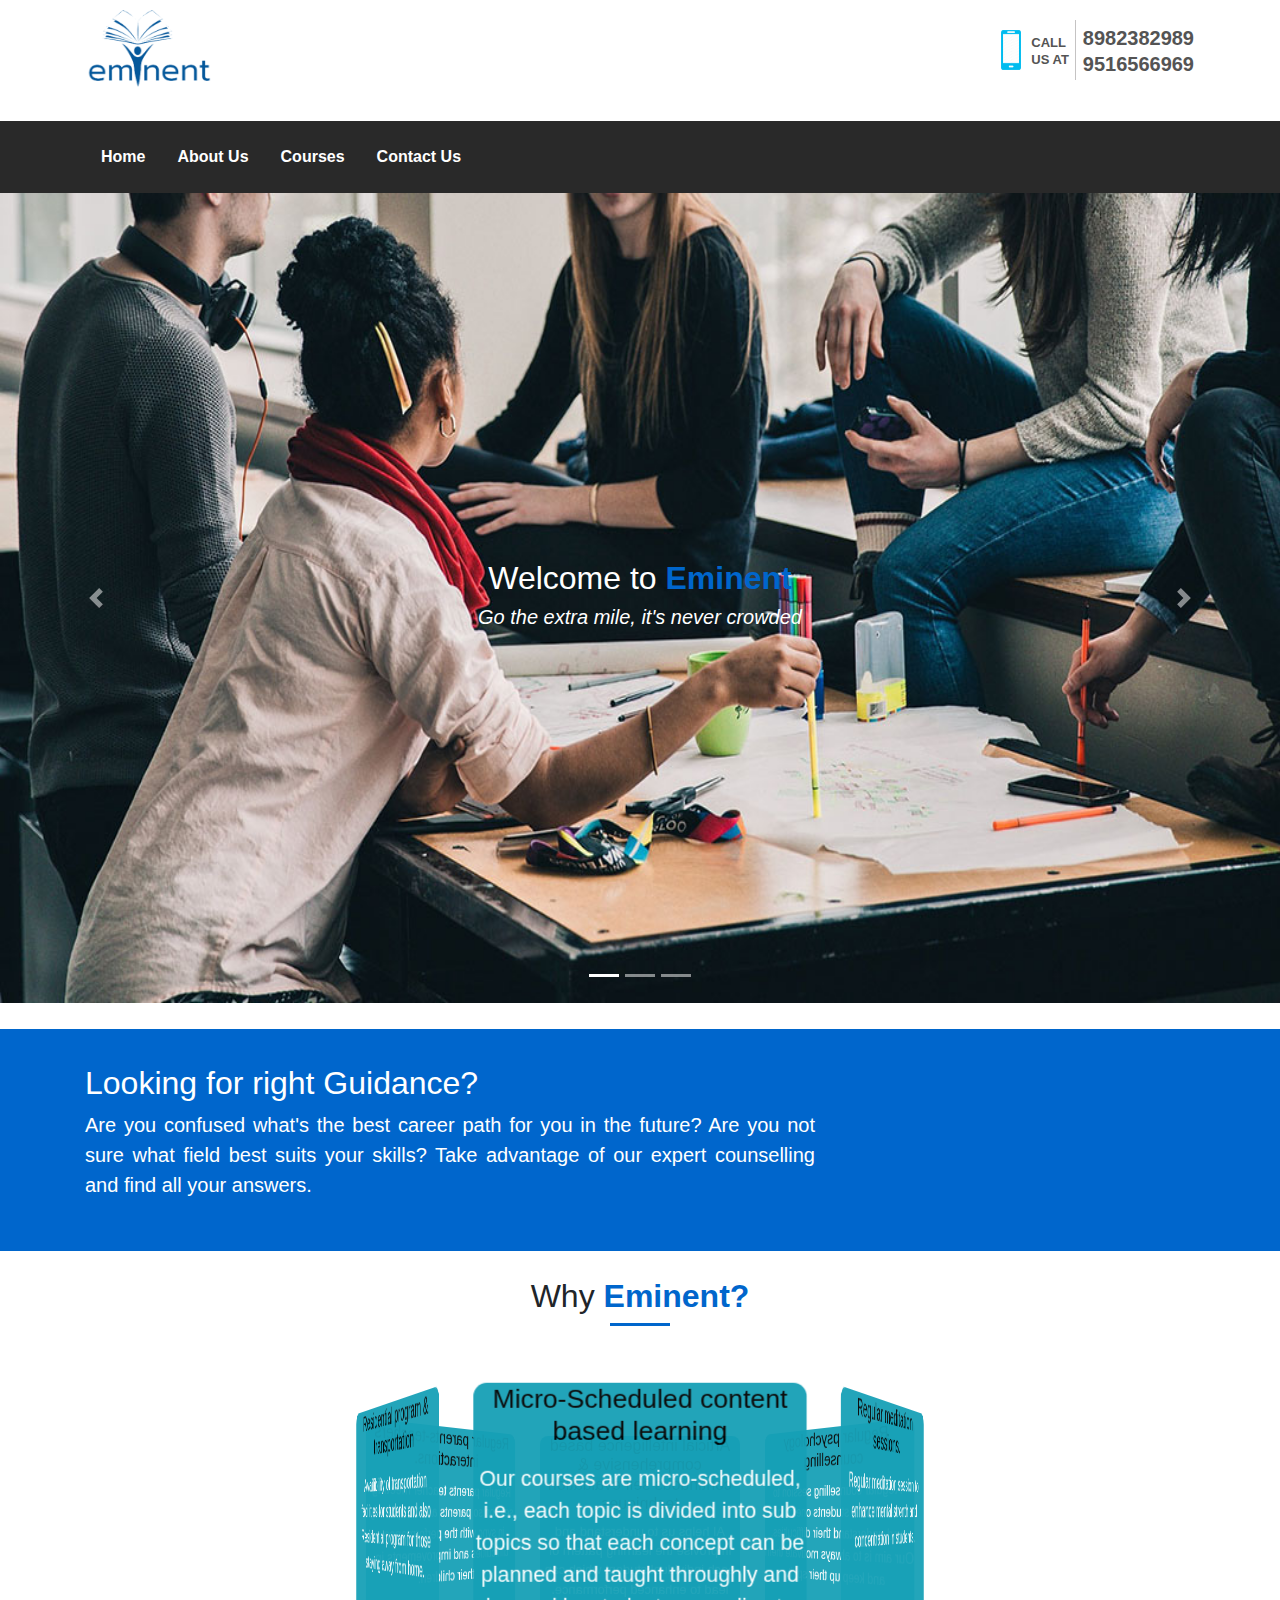
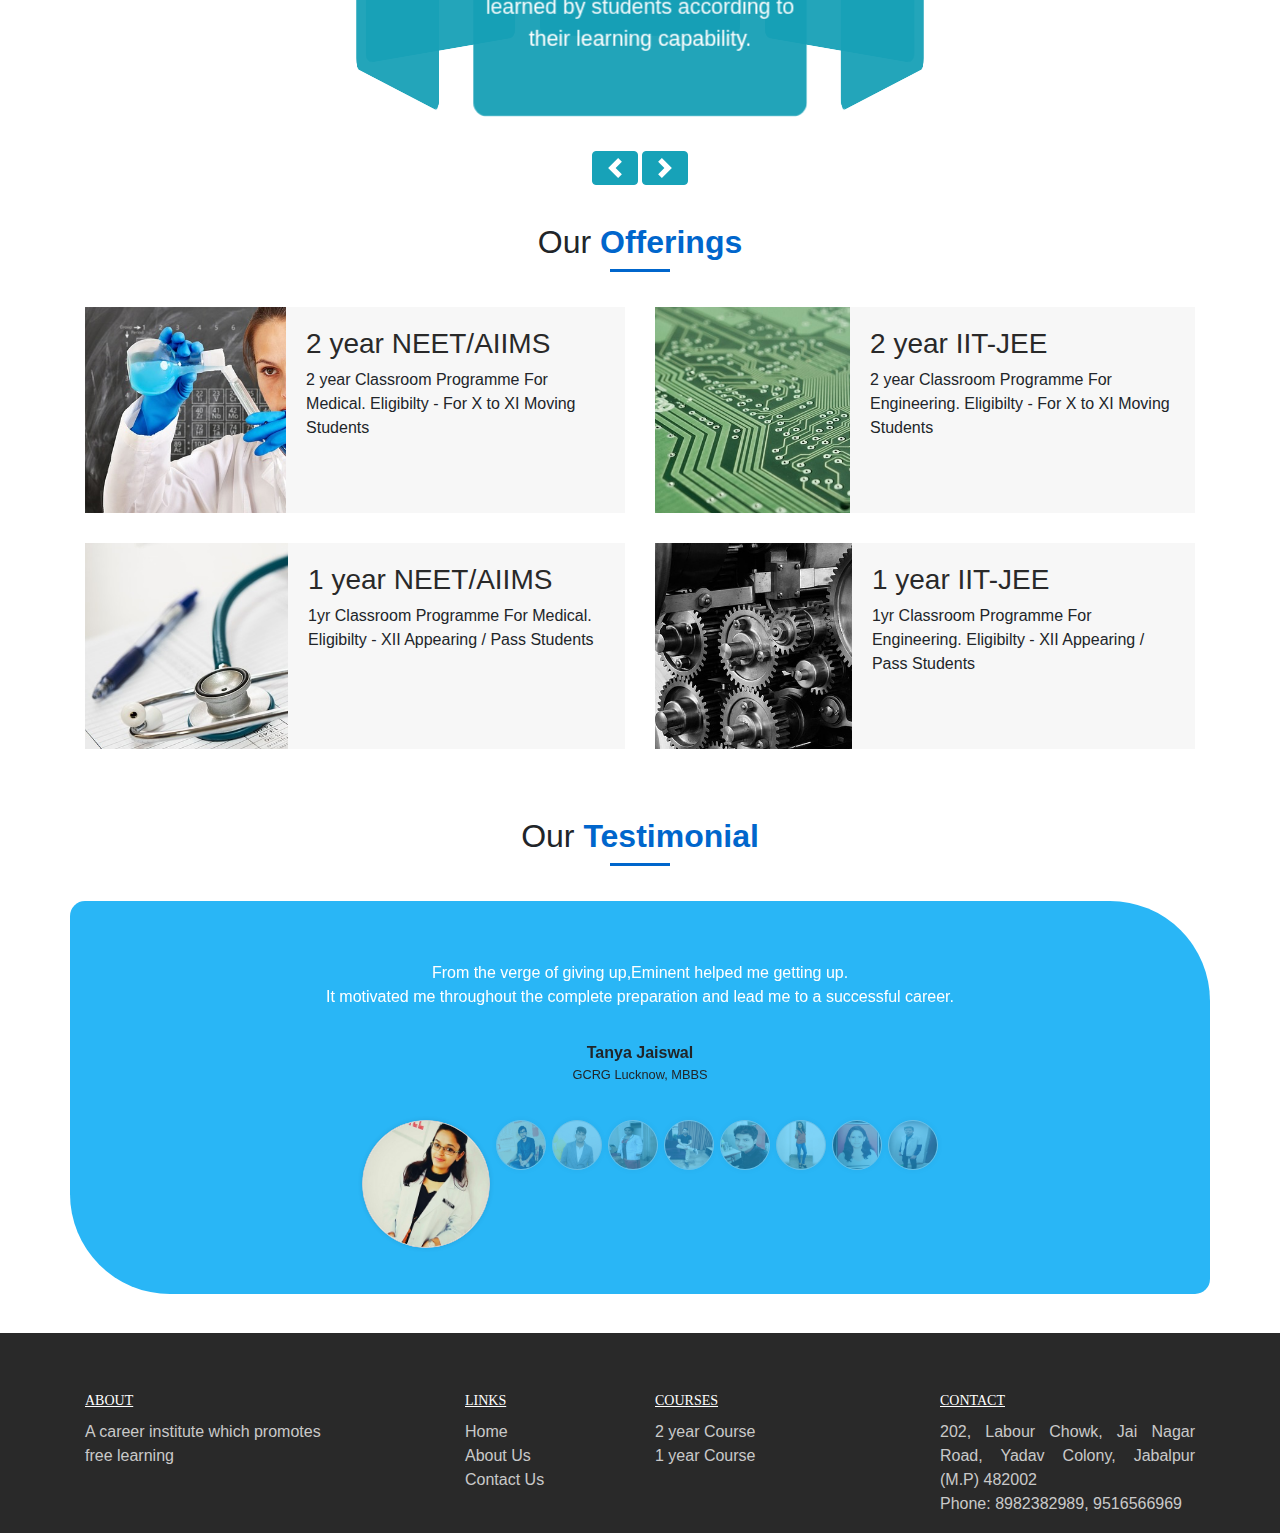
<file: index.html>
<html lang="en">

<head>
    <meta charset="UTF-8">
    <meta name="viewport" content="width=device-width, initial-scale=1.0">
    <meta http-equiv="X-UA-Compatible" content="ie=edge">
    <title>Eminent</title>
    <link rel="stylesheet" href=".\src\css\bootstrap.min.css">
    <link rel="stylesheet" href=".\src\css\app.css">
</head>

<body>
    <!-- Navigation bar with logo -->
    <div class="top d-flex flex-column">
        <div class="container">
            <a href=".\index.html">
                <img src="src/images/logo.png" width="130px" height="80px" alt="eminent coaching class">
            </a>
            <div class="call-us">
                <ul>
                    <li>
                        <i class="ion-phone">
                            <img src="src/images/phone-icon.png" />
                        </i>
                        <div class="call-box">
                            <span class="span-block"> CALL
                            </span>
                            <span class="span-block">US AT</span>
                        </div>
                    </li>
                    <li>
                        <div class="vertical-line"></div>
                    </li>
                    <li>
                        <div class="call-number">
                            <a href="tel:8982382989" class="number-block">8982382989</a>
                            <a href="tel:9516566969" class="number-block">9516566969</a>
                        </div>
                    </li>
                </ul>
            </div>
        </div>
    </div>
    <nav class="navbar sticky-top navbar-expand-md navbar-custom navbar-dark bg-dark">
        <div class="collapse navbar-collapse" id="navbar">
            <div class="container">
                <ul id="navbar-items" class="navbar-nav">
                    <li class="nav-item p-2">
                        <a data-target="header" class="nav-link" href=".\index.html">Home
                            <span class="sr-only">(current)</span>
                        </a>
                    </li>
                    <li class="nav-item p-2">
                        <a data-target="WhyEminent" class="nav-link" href=".\About.html">About Us</a>
                    </li>
                    <li class="nav-item dropdown dropdown-nav-custom p-2">
                        <a class="nav-link dropdown-toggle dropdown-nav-custom" href="#" id="navbarDropdown" role="button" data-toggle="dropdown"
                            aria-haspopup="true" aria-expanded="false">
                            Courses
                        </a>
                        <div id="dropdown" class="dropdown-menu dropdown-nav-custom" aria-labelledby="navbarDropdown">
                            <a data-target="Courses" class="dropdown-item dropdown-nav-custom" href=".\Courses.html">IIT/JEE</a>
                            <a data-target="Courses" class="dropdown-item dropdown-nav-custom" href=".\Courses.html">NEET</a>
                    </li>
                    <li class="nav-item p-2">
                        <a data-target="Footer" class="nav-link" href=".\ContactUs.html">Contact Us</a>
                    </li>
                    <!-- <li class="nav-item ml-auto p-2">
                        <button class="btn btn-get-quote" type="button" data-toggle="modal" data-target="#exampleModalCenter">Get A Quote</button>
                    </li> -->
                </ul>
                </div>
            </div>
            <button class="navbar-toggler" data-toggle="collapse" data-target="#navbar">
                <span class="navbar-toggler-icon"></span>
            </button>
            <!-- </div> -->
    </nav>
    <!-- End of naviagtion bar -->

    <!-- Main Banner -->
    <div id="carouselExampleIndicators" class="carousel slide carosel-padding" data-ride="carousel">
        <ol class="carousel-indicators">
            <li data-target="#carouselExampleIndicators" data-slide-to="0" class="active"></li>
            <li data-target="#carouselExampleIndicators" data-slide-to="1"></li>
            <li data-target="#carouselExampleIndicators" data-slide-to="2"></li>
        </ol>
        <div class="carousel-inner">
            <div class="carousel-item active">
                <img class="d-block" src=".\src\images\Carousel\Main_Banner\c1.jpg" alt="First slide">
                <div class="carousel-caption">
                    <h2>Welcome to
                        <span>Eminent</span>
                    </h2>
                    <h5 style="color: #ffffff; font-style:italic;">Go the extra mile, it's never crowded</h5>
                    <!-- <button type="button" class="btn btn-Apply-Now">Conatct Us Today</button> -->
                </div>
            </div>
            <div class="carousel-item">
                <img class="d-block" src=".\src\images\Carousel\Main_Banner\c2.jpg" alt="First slide">
                <div class="carousel-caption">
                    <h2>Welcome to
                        <span>Eminent</span>
                    </h2>
                    <h5 style="color: #ffffff; font-style:italic;">Go the extra mile, it's never crowded</h5>
                    <!-- <button type="button" class="btn btn-Apply-Now">Conatct Us Today</button> -->
                </div>
            </div>
            <div class="carousel-item">
                <img class="d-block" src=".\src\images\Carousel\Main_Banner\c3.jpg" alt="First slide">
                <div class="carousel-caption">
                    <h2>Welcome to
                        <span>Eminent</span>
                    </h2>
                    <h5 style="color:#ffffff; font-style:italic;">Go the extra mile, it's never crowded</h5>
                    <!-- <button type="button" class="btn btn-Apply-Now">Conatct Us Today</button> -->
                </div>
            </div>
        </div>
        <a class="carousel-control-prev" href="#carouselExampleIndicators" role="button" data-slide="prev">
            <span class="carousel-control-prev-icon" aria-hidden="true"></span>
            <span class="sr-only">Previous</span>
        </a>
        <a class="carousel-control-next" href="#carouselExampleIndicators" role="button" data-slide="next">
            <span class="carousel-control-next-icon" aria-hidden="true"></span>
            <span class="sr-only">Next</span>
        </a>
    </div>
    <!-- End of Main Banner -->

    <!-- Small Banner Still Cofused -->
    <div class="div-small-banner">
        <section class="section-padding">
            <div class="container">
                <div class="row">
                    <div class="col-12 col-sm-6 col-md-8 .ml-auto">
                        <div class="samll-banner-text">
                            <h2>Looking for right Guidance?</h2>
                            <p class="lead text-justify">Are you confused what's the best career path for you in the future? Are you not sure what field
                                best suits your skills? Take advantage of our expert counselling and find all your answers.
                            </p>
                        </div>
                    </div>
                    <!-- <div class="col-sm-2 offset-md-2">
                        <div class="samll-banner-btn">
                            <button class="btn btn-get-quote my-2 my-sm-0" type="submit" style="width: 150px">Apply Now</button>
                        </div>
                    </div> -->
                </div>
            </div>
        </section>
    </div>
    <!-- End of Small Banner Still Cofused -->

    <!-- Why Eminent -->
    <section id="WhyEminent">
        <div class="container">
            <div class="row text-center">
                <div class="col-sm-12 mb-20 margin-gap">
                    <h2>Why
                        <span>Eminent?</span>
                    </h2>
                    <span class="b-line"></span>
                </div>
            </div>
            <div class="margin-gap"></div>
            <div class="why-eminent">
                <div class="why-eminent-container">
                    <div class="why-eminent-carousel">
                        <div class="why-eminent-item a">
                            <h5 class="card-title">Micro-Scheduled content based learning</h5>
                            <p class="card-text">Our courses are micro-scheduled, i.e., each topic is divided into sub topics so that each concept
                                can be planned and taught throughly and learned by students according to their learning capability.</p>
                        </div>
                        <div class="why-eminent-item b">
                            <h5 class="card-title">Regular meditation sessions.</h5>
                            <p class="card-text">Regular meditation session to enhance mental strenth and concentration in students.
                            </p>
                        </div>
                        <div class="why-eminent-item c">
                            <h5 class="card-title">Regular psychology counselling</h5>
                            <p class="card-text">Regular counselling session to interact with students one on one and understand their difficulties.
                                Our aim is to always motivate them and keep up their spirit.
                            </p>
                        </div>
                        <div class="why-eminent-item d">
                            <h5 class="card-title">Articial intelligence based comprehensive & continuous self evaluation techniques</h5>
                            <p class="card-text">AI helps us to understand and improvise the learning pattern of each individual student which
                                can lead to enhanced performance.
                                <p class="card-text">

                                </p>
                        </div>
                        <div class="why-eminent-item e">
                            <h5 class="card-title">Regular parents-teachers interactions.</h5>
                            <p class="card-text">Regular parents teacher meeting session so parents are completely in sync with the performance,
                                difficulties and improvements in their children.
                            </p>
                        </div>
                        <div class="why-eminent-item f">
                            <h5 class="card-title">Residential program & transportation</h5>
                            <p class="card-text">Availibility of transportation facilities for students and also Residential program for those
                                staying away from home. </p>
                        </div>
                    </div>
                </div>
            </div>

            <div class="nav-button">
                <a id="testimonial-prev" type="button" class="btn btn-info" aria-label="Left Align" role="button" data-slide="prev">
                    <span class="carousel-control-prev-icon" aria-hidden="true"></span>
                    <span class="sr-only">Previous</span>
                </a>
                <a id="testimonial-next" type="button" class="btn btn-info" aria-label="Right Align" role="button" data-slide="next">
                    <span class="carousel-control-next-icon" aria-hidden="true"></span>
                    <span class="sr-only">Next</span>
                </a>
            </div>
        </div>
        <div class="margin-gap"></div>
    </section>
    <!-- End of Why Eminent -->

    <!-- Our Courses -->
    <div id="Courses">
        <div class="container">
            <div class="row text-center">
                <div class="col-sm-12 mb-20 margin-gap">
                    <h2>Our
                        <span>Offerings</span>
                    </h2>
                    <span class="b-line"></span>
                </div>
            </div>
            <div class="row">
                <div class="col-md-6 col-lg-6 mb-30">
                    <div class="img-scale about-block gray-bg d-flex">
                        <div class="fl half-width">
                            <img class="img-responsive" src="src/images/Carousel/Offerings/2.jpg" alt="Photo">
                        </div>
                        <div class="padding-20 d-flex flex-column half-width">
                            <div class="box-title">
                                <h3>
                                    <a href="./Courses.html">2 year NEET/AIIMS</a>
                                </h3>
                            </div>
                            <div>
                                <p>
                                    2 year Classroom Programme For Medical. Eligibilty - For X to XI Moving Students
                                </p>
                                <!-- <button type="button" class="btn btn-Apply-Now">Conatct Us Today</button> -->
                            </div>
                        </div>
                    </div>
                </div>
                <div class="col-md-6 col-lg-6 mb-30">
                    <div class="img-scale about-block gray-bg d-flex">
                        <div class="fl half-width">
                            <img class="img-responsive" src="src/images/Carousel/Offerings/1.jpg" alt="Photo">
                        </div>
                        <div class="padding-20 d-flex flex-column half-width">
                            <div class="box-title">
                                <h3>
                                    <a href="./Courses.html">2 year IIT-JEE</a>
                                </h3>
                            </div>
                            <div>
                                <p>
                                    2 year Classroom Programme For Engineering. Eligibilty - For X to XI Moving Students
                                </p>
                                <!-- <button type="button" class="btn btn-Apply-Now">Conatct Us Today</button> -->
                            </div>
                        </div>
                    </div>
                </div>
            </div>
            <div class="row">
                <div class="col-md-6 col-lg-6 mb-30">
                    <div class="img-scale about-block gray-bg d-flex">
                        <div class="fl half-width">
                            <img class="img-responsive" src="src/images/Carousel/Offerings/3.jpg" alt="Photo">
                        </div>
                        <div class="padding-20 d-flex flex-column half-width">
                            <div class="box-title">
                                <h3>
                                    <a href="./Courses.html">1 year NEET/AIIMS</a>
                                </h3>
                            </div>
                            <div>
                                <p>
                                    1yr Classroom Programme For Medical. Eligibilty - XII Appearing / Pass Students
                                </p>
                                <!-- <button type="button" class="btn btn-Apply-Now">Conatct Us Today</button> -->
                            </div>
                        </div>
                    </div>
                </div>
                <div class="col-md-6 col-lg-6 mb-30">
                    <div class="img-scale about-block gray-bg d-flex">
                        <div class="fl half-width">
                            <img class="img-responsive" src="src/images/Carousel/Offerings/4.jpg" alt="Photo">
                        </div>
                        <div class="padding-20 d-flex flex-column half-width">
                            <div class="box-title">
                                <h3>
                                    <a href="./Courses.html">1 year IIT-JEE</a>
                                </h3>
                            </div>
                            <div>
                                <p>
                                    1yr Classroom Programme For Engineering. Eligibilty - XII Appearing / Pass Students
                                </p>
                                <!-- <button type="button" class="btn btn-Apply-Now">Conatct Us Today</button> -->
                            </div>
                        </div>
                    </div>
                </div>
            </div>
        </div>
        <div class="margin-gap"></div>
    </div>
    <!-- End of Our Courses -->

    <!-- Our Testimonial-->
    <div id="Testimonial">
        <div class="container">
            <div class="row text-center">
                <div class="col-sm-12 mb-20 margin-gap">
                    <h2>Our
                        <span>Testimonial</span>
                    </h2>
                    <span class="b-line"></span>
                </div>
            </div>
            <div class="row testimonial-block">
                <div class="col-md-12">
                    <div class="carousel slide" data-ride="carousel" id="quote-carousel">
                        <!-- Carousel Slides / Quotes -->
                        <div class="carousel-inner text-center">
                            <!-- Quote 1 -->
                            <div class="carousel-item active">
                                <blockquote>
                                    <div class="row">
                                        <div class="col">
                                            <p class="testimonial-text">From the verge of giving up,Eminent helped me getting up.
                                                <br/> It motivated me throughout the complete preparation and lead me to a successful
                                                career.
                                            </p>
                                            <p class="testimonial-name">Tanya Jaiswal</p>
                                            <small>GCRG Lucknow, MBBS</small>
                                        </div>
                                    </div>
                                </blockquote>
                            </div>
                            <!-- Quote 2 -->
                            <div class="carousel-item">
                                <blockquote>
                                    <div class="row">
                                        <div class="col">
                                            <p class="testimonial-text">Today i am becoming a doctor and all the credit goes to Eminent, it's techniques
                                                and motivation.
                                                <br /> They were really helpful during the complete preparation time.
                                            </p>
                                            <p class="testimonial-name">Sachin Meena</p>
                                            <small>GMC Nagpur, MBBS</small>
                                        </div>
                                    </div>
                                </blockquote>
                            </div>
                            <!-- Quote 3 -->
                            <div class="carousel-item">
                                <blockquote>
                                    <blockquote>
                                        <div class="row">
                                            <div class="col">
                                                <p class="testimonial-text">The complete preparation journey was full of ups and downs
                                                    <br /> but Eminent's guidance and support made the tricky way in to smooth
                                                    path which lead me to success, Thanks Eminent.</p>
                                                <p class="testimonial-name">Vivek Yadav</p>
                                                <small>GRMC Gwalior, MBBS</small>
                                            </div>
                                        </div>
                                    </blockquote>
                            </div>
                            <!-- Quote 4 -->
                            <div class="carousel-item">
                                <blockquote>
                                    <blockquote>
                                        <div class="row">
                                            <div class="col">
                                                <p class="testimonial-text">Eminent made me to think out of the box when I got stressed they talked me
                                                    <br />how to be relaxed and still perform in the adverse situation and glad
                                                    to have Eminent as my mentor.</p>
                                                <p class="testimonial-name">Aparna Singh</p>
                                                <small>GMC Sagar, MBBS</small>
                                            </div>
                                        </div>
                                    </blockquote>
                            </div>
                            <!-- Quote 5 -->
                            <div class="carousel-item">
                                <blockquote>
                                    <blockquote>
                                        <div class="row">
                                            <div class="col">
                                                <p class="testimonial-text">Short tricks and mnemonics given at Eminent were very helpful for memorising
                                                    the complete Biology,
                                                    <br />all the complex things were very simple with the short tricks, all the
                                                    credit goes to Eminent.</p>
                                                <p class="testimonial-name">Devendra Singh</p>
                                                <small>GMC Nashik, MBBS</small>
                                            </div>
                                        </div>
                                    </blockquote>
                            </div>
                            <!-- Quote 6 -->
                            <div class="carousel-item">
                                <blockquote>
                                    <blockquote>
                                        <div class="row">
                                            <div class="col">
                                                <p class="testimonial-text"> After my first prelims for 12th board I scored low which led me into verge
                                                    of depression but thanks to Eminent,
                                                    <br /> their motivation and support that I was able to perform my best at the
                                                    NEET exam.</p>
                                                <p class="testimonial-name">Lokesh Sharma</p>
                                                <small>GMC Akola, MBBS</small>
                                            </div>
                                        </div>
                                    </blockquote>
                            </div>
                            <!-- Quote 7 -->
                            <div class="carousel-item">
                                <blockquote>
                                    <blockquote>
                                        <div class="row">
                                            <div class="col">
                                                <p class="testimonial-text">With Eminent I feel alive and motivated, their support really made me
                                                    <br
                                                    />to push my limits and perform beyond my expectations in NEET exam.</p>
                                                <p class="testimonial-name">Rai Priya</p>
                                                <small>GMC Miraj, MBBS</small>
                                            </div>
                                        </div>
                                    </blockquote>
                            </div>
                            <!-- Quote 8 -->
                            <div class="carousel-item">
                                <blockquote>
                                    <blockquote>
                                        <div class="row">
                                            <div class="col">
                                                <p class="testimonial-text">My experience with Eminent was extremely delightful,
                                                    <br />their guidance and teachings were really helpful for my NEET exam.</p>
                                                <p class="testimonial-name">Rakhi</p>
                                                <small>GMC Chandrapur, MBBS</small>
                                            </div>
                                        </div>
                                    </blockquote>
                            </div>
                            <!-- Quote 9 -->
                            <div class="carousel-item">
                                <blockquote>
                                    <blockquote>
                                        <div class="row">
                                            <div class="col">
                                                <p class="testimonial-text">Devesh Sir taught me to cope up with stressful situations and made me perform
                                                    <br />under pressure with my full efficiency, I am extremely thankful to the
                                                    complete Eminent team for the support and guidance.</p>
                                                <p class="testimonial-name">Rohit Patel</p>
                                                <small>DVM GMC Solapur, MBBS</small>
                                            </div>
                                        </div>
                                    </blockquote>
                            </div>
                        </div>
                        <!-- Bottom Carousel Indicators -->
                        <ol class="carousel-indicators">
                            <li data-target="#quote-carousel" data-slide-to="0" class="active">
                                <img class="testimonial-img-responsive" src="src/images/Testimonial/Tanya Jaiswal.jpeg" alt="Tanya Jaiswal" />
                            </li>
                            <li data-target="#quote-carousel" data-slide-to="1">
                                <img class="testimonial-img-responsive" src="src/images/Testimonial/Sachin Meena.jpeg" alt="Sachin Meena">
                            </li>
                            <li data-target="#quote-carousel" data-slide-to="2">
                                <img class="testimonial-img-responsive" src="src/images/Testimonial/Vivek Yadav.jpeg" alt="Vivek Yadav">
                            </li>
                            <li data-target="#quote-carousel" data-slide-to="3">
                                <img class="testimonial-img-responsive" src="src/images/Testimonial/Aparna Singh.jpeg" alt="Aparna Singh">
                            </li>
                            <li data-target="#quote-carousel" data-slide-to="4">
                                <img class="testimonial-img-responsive" src="src/images/Testimonial/Devendra Singh.jpeg" alt="Devendra Singh">
                            </li>
                            <li data-target="#quote-carousel" data-slide-to="5">
                                <img class="testimonial-img-responsive" src="src/images/Testimonial/Lokesh Sharma.jpeg" alt="Lokesh Sharma">
                            </li>
                            <li data-target="#quote-carousel" data-slide-to="6">
                                <img class="testimonial-img-responsive" src="src/images/Testimonial/Rai Priya.jpeg" alt="Rai Priya">
                            </li>
                            <li data-target="#quote-carousel" data-slide-to="7">
                                <img class="testimonial-img-responsive" src="src/images/Testimonial/Rakhi.jpeg" alt="Rakhi">
                            </li>
                            <li data-target="#quote-carousel" data-slide-to="8">
                                <img class="testimonial-img-responsive" src="src/images/Testimonial/Rohit Patel.jpeg" alt="Rohit Patel">
                            </li>
                        </ol>
                    </div>
                </div>
            </div>
        </div>
        <div class="margin-gap"></div>
    </div>
    <!-- End of Our Testimonial-->

    <!-- Modal -->
    <div class="modal fade" id="exampleModalCenter" tabindex="-1" role="dialog" aria-labelledby="exampleModalCenterTitle" aria-hidden="true">
        <div class="modal-dialog modal-dialog-centered" role="document">
            <div class="modal-content">
                <div class="modal-header">
                    <h5 class="modal-title" id="exampleModalLongTitle">Contact Us</h5>
                    <button type="button" class="close" data-dismiss="modal" aria-label="Close">
                        <span aria-hidden="true">&times;</span>
                    </button>
                </div>
                <div class="modal-body text-justify">
                    Please call us at below numbers to get a quote:
                    <br/> 8982382989, 9516566969
                </div>
            </div>
        </div>
    </div>
    <!-- End of Modal Dialog-->

    <!-- Footer -->
    <footer class="mainFooter" id="Footer">
        <div class="container">
            <div class="row">
                <div class="col-md-3">
                    <h5 class="widget_title"> About </h5>
                    <p>A career institute which promotes free learning</p>
                </div>
                <div class="col-md-2 offset-sm-1">
                    <h5 class="widget_title">Links</h5>
                    <ul class="footer-ul">
                        <li>
                            <a href="./index.html">Home</a>
                        </li>
                        <li>
                            <a href="./About.html">About Us</a>
                        </li>
                        <li>
                            <a href="./ContactUs.html">Contact Us</a>
                        </li>
                    </ul>
                </div>
                <div class="col-md-3">
                    <h5 class="widget_title"> Courses </h5>
                    <ul class="footer-ul">
                        <li>
                            <a href="./Courses.html">2 year Course</a>
                        </li>
                        <li>
                            <a href="./Courses.html">1 year Course</a>
                        </li>
                    </ul>
                </div>
                <div class="col-md-3">
                    <h5 class="widget_title"> Contact </h5>
                    <p class="text-justify">
                        202, Labour Chowk, Jai Nagar Road, Yadav Colony, Jabalpur (M.P) 482002
                        <br> Phone: 8982382989, 9516566969 </p>
                </div>
            </div>
    </footer>
    <!-- End  Footer -->

    <script type="text/javascript" src=".\src\scripts\jquery.min.js"></script>
    <script type="text/javascript" src=".\src\scripts\bootstrap.min.js"></script>
    <script type="text/javascript" src=".\src\scripts\bootstrap.bundle.min.js"></script>
    <script type="text/javascript" src=".\src\scripts\custom.js"></script>
    <script type="text/javascript">
        // function goToByScroll(id) {
        //     if (id != "#") {
        //         var nav = $("#" + id);
        //         if (nav.length) {
        //             $('html,body').animate({
        //                     scrollTop: $("#" + id).offset().top
        //                 },
        //                 'slow');
        //         }
        //     }
        // }

        // $("#navbar-items > li > a").click(function (e) {
        //     e.preventDefault();
        //     goToByScroll($(this).attr("data-target"));
        // });
        // $("#dropdown > a").click(function (e) {
        //     e.preventDefault();
        //     goToByScroll($(this).attr("data-target"));
        // });
    </script>

</body>

</html>
</file>
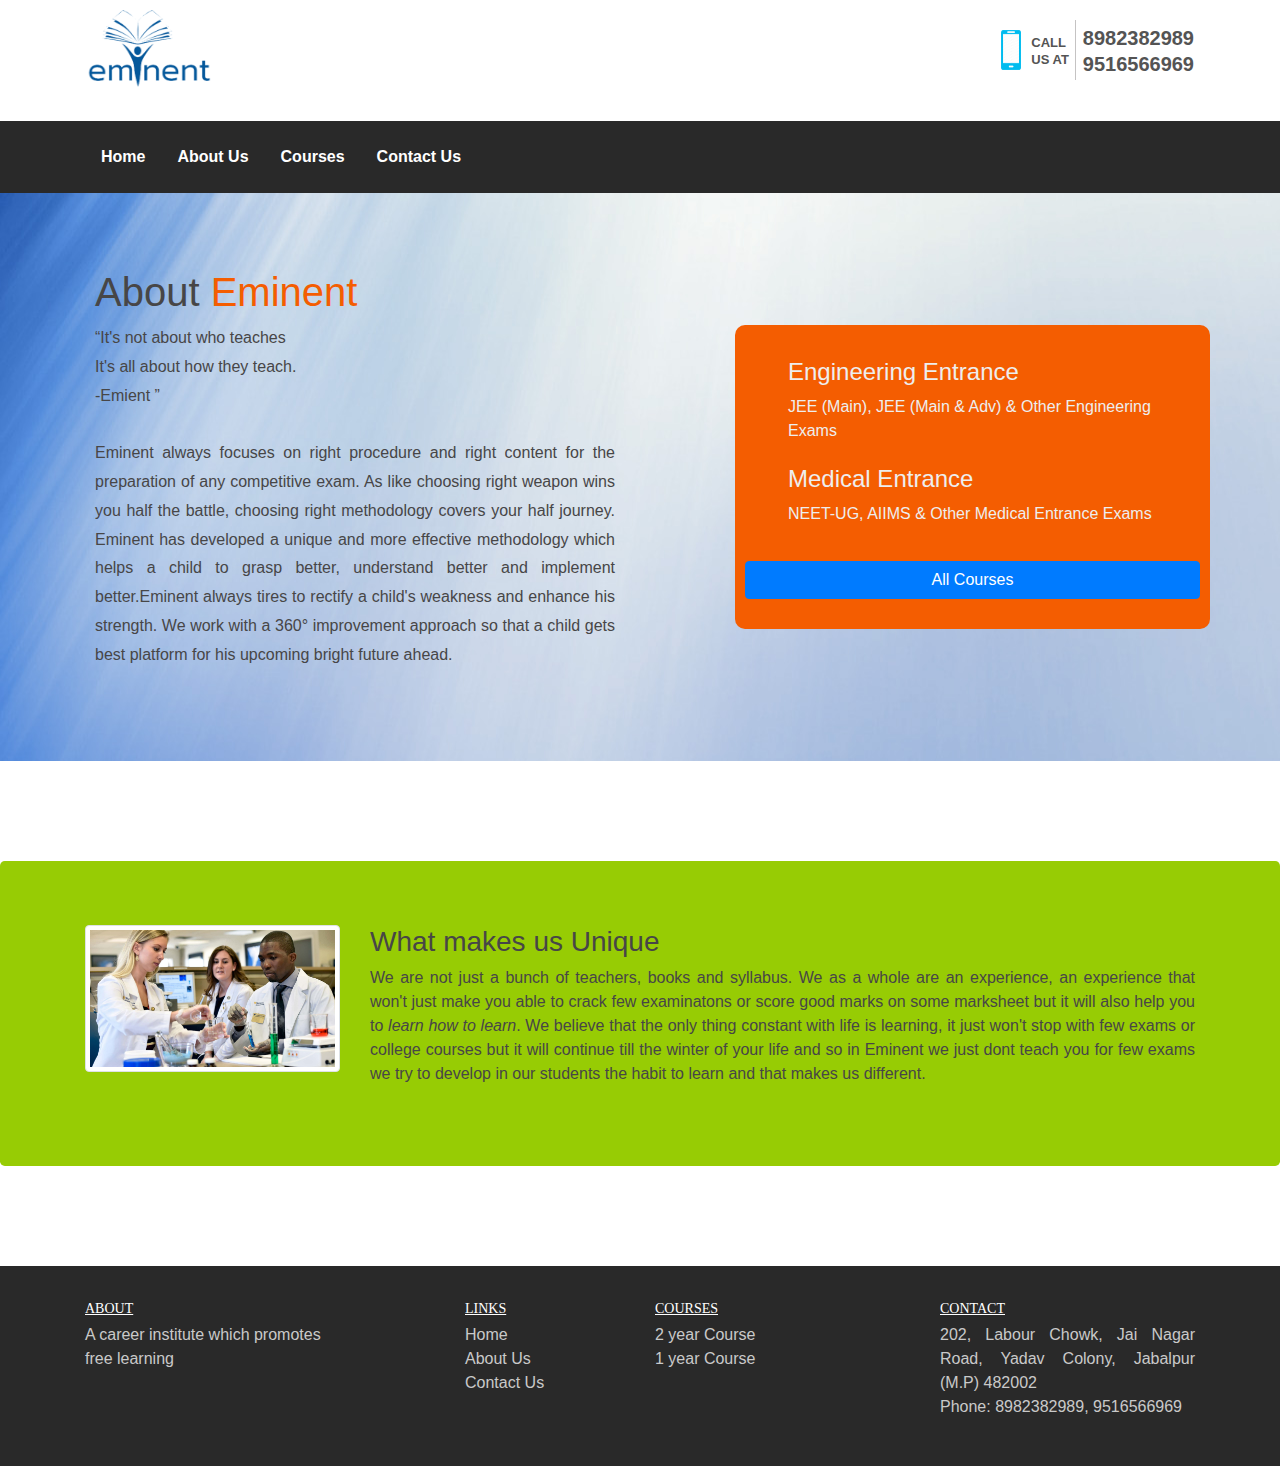
<file: About.html>
<!DOCTYPE html>
<html lang="en">

<head>
    <meta charset="UTF-8">
    <meta name="viewport" content="width=device-width, initial-scale=1.0">
    <meta http-equiv="X-UA-Compatible" content="ie=edge">
    <link rel="stylesheet" href=".\src\css\bootstrap.min.css">
    <link rel="stylesheet" href=".\src\css\app.css">
    <link rel="stylesheet" href=".\src\css\about.css">
    <title>About Us - Eminent</title>
    <script type="text/javascript" src=".\src\scripts\jquery.min.js"></script>
    <script type="text/javascript" src=".\src\scripts\bootstrap.min.js"></script>
    <script type="text/javascript" src=".\src\scripts\bootstrap.bundle.min.js"></script>
</head>

<body>
    <!-- Navigation bar with logo -->
    <div class="top d-flex flex-column">
        <div class="container">
            <a href=".\index.html">
                <img src="src/images/logo.png" width="130px" height="80px" alt="eminent coaching class">
            </a>
            <div class="call-us">
                <ul>
                    <li>
                        <i class="ion-phone">
                            <img src="src/images/phone-icon.png" />
                        </i>
                        <div class="call-box">
                            <span class="span-block"> CALL
                            </span>
                            <span class="span-block">US AT</span>
                        </div>
                    </li>
                    <li>
                        <div class="vertical-line"></div>
                    </li>
                    <li>
                        <div class="call-number">
                            <a href="tel:8982382989" class="number-block">8982382989</a>
                            <a href="tel:9516566969" class="number-block">9516566969</a>
                        </div>
                    </li>
                </ul>
            </div>
        </div>
    </div>
    <nav class="navbar sticky-top navbar-expand-md navbar-custom navbar-dark bg-dark">
        <div class="collapse navbar-collapse" id="navbar">
            <div class="container">
                <ul id="navbar-items" class="navbar-nav">
                    <li class="nav-item p-2">
                        <a data-target="header" class="nav-link" href=".\index.html">Home
                            <span class="sr-only">(current)</span>
                        </a>
                    </li>
                    <li class="nav-item p-2">
                        <a data-target="WhyEminent" class="nav-link" href=".\About.html">About Us</a>
                    </li>
                    <li class="nav-item dropdown dropdown-nav-custom p-2">
                        <a class="nav-link dropdown-toggle dropdown-nav-custom" href="#" id="navbarDropdown" role="button" data-toggle="dropdown"
                            aria-haspopup="true" aria-expanded="false">
                            Courses
                        </a>
                        <div id="dropdown" class="dropdown-menu dropdown-nav-custom" aria-labelledby="navbarDropdown">
                            <a data-target="Courses" class="dropdown-item dropdown-nav-custom" href=".\Courses.html">IIT/JEE</a>
                            <a data-target="Courses" class="dropdown-item dropdown-nav-custom" href=".\Courses.html">NEET</a>
                    </li>
                    <li class="nav-item p-2">
                        <a data-target="Footer" class="nav-link" href=".\ContactUs.html">Contact Us</a>
                    </li>
                    <!-- <li class="nav-item ml-auto p-2">
                        <button class="btn btn-get-quote" type="button" data-toggle="modal" data-target="#exampleModalCenter">Get A Quote</button>
                    </li> -->
                </ul>
                </div>
            </div>
            <button class="navbar-toggler" data-toggle="collapse" data-target="#navbar">
                <span class="navbar-toggler-icon"></span>
            </button>
            <!-- </div> -->
    </nav>
    <!-- End of naviagtion bar -->

    <div class="aboutshowcase">
        <div class="container">
            <div class="row">
                <div class="abouttext col-md-6">
                    <h1>About
                        <span class="emi">Eminent</span>
                    </h1>
                    <p class="text-justify"> <q>It's not about who teaches <br>
                        It's all about how they teach. <br>
                        -Emient </q> <br> <br>

                        Eminent always focuses on right procedure and right content for the preparation of any competitive exam. As like choosing right weapon wins you half the battle, choosing right methodology covers your half journey. Eminent has developed a unique and more  effective methodology which helps a child to grasp better, understand better and implement better.Eminent always tires to rectify a child's weakness and enhance his strength. We work with a 360° improvement approach so that a child gets best platform for his upcoming bright future ahead.</p>
                </div>
                <div class="col-md-1">
                </div>
                <div class="aboutcourses col-md-5">
                    <ul>
                        <li>
                            <h4>Engineering Entrance</h4>
                            <p>JEE (Main), JEE (Main & Adv) & Other Engineering Exams</p>
                        </li>
                        <li>
                            <h4>Medical Entrance</h4>
                            <p>NEET-UG, AIIMS & Other Medical Entrance Exams</p>
                        </li>
                    </ul>
                    <a href="./Courses.html" class="btn btn-primary btn-block" role="button">All Courses</a>
                </div>
            </div>
        </div>
    </div>


    <div class="unique jumbotron">
        <div class="container">
            <div class="row">
                <div class="col-md-3">
                    <img class="img-thumbnail img-fluid" src="./src/images/Carousel/1.jpg">
                </div>
                <div class="col-md-9">
                    <h3>What makes us Unique</h3>
                    <p class="text-justify">
                        We are not just a bunch of teachers, books and syllabus. We as a whole are an experience, an experience that won't just make you able to crack few examinatons or score good marks on some marksheet but it will also help you to <i>learn how to learn</i>. We believe that the only thing constant with life is learning, it just won't stop with few exams or college courses but it will continue till the winter of your life and so in Eminent we just dont teach you for few exams we try to develop in our students the habit to learn and that makes us different.  
                    </p>
                </div>
            </div>
        </div>
    </div>

    <!-- <div class="faculty-slide">
        <div class="container">
            <h2 class="text-center">Our Faculty</h2>
            <div class="row">
                <div class="col-md-12">
                    <div id="faculty" class="carousel slide" data-ride="carousel">
                        <div class="carousel-inner">
                            <div class="carousel-item active">
                                <div class="card-deck">
                                    <div class="card">
                                        <img class="card-img-top rounded img-fluid" src="./src/images/person.jpeg" alt="Person">
                                        <p class="card-text">Our Teacher
                                            <br> Qualification
                                            <br> Kya ukhada zindagi me</p>
                                    </div>
                                    <div class="card">
                                        <img class="card-img-top rounded img-fluid" src="./src/images/person.jpeg" alt="Person">
                                        <p class="card-text">Our Teacher
                                            <br> Qualification
                                            <br> Kya ukhada zindagi me</p>
                                    </div>
                                    <div class="card">
                                        <img class="card-img-top rounded img-fluid" src="./src/images/person.jpeg" alt="Person">
                                        <p class="card-text">Our Teacher
                                            <br> Qualification
                                            <br> Kya ukhada zindagi me</p>
                                    </div>
                                </div>
                            </div>
                            <div class="carousel-item">
                                <div class="card-deck">
                                    <div class="card">
                                        <img class="card-img-top rounded img-fluid" src="./src/images/person.jpeg" alt="Person">
                                        <p class="card-text">Our Teacher
                                            <br> Qualification
                                            <br> Kya ukhada zindagi me</p>
                                    </div>
                                    <div class="card">
                                        <img class="card-img-top rounded img-fluid" src="./src/images/person.jpeg" alt="Person">
                                        <p class="card-text">Our Teacher
                                            <br> Qualification
                                            <br> Kya ukhada zindagi me</p>
                                    </div>
                                    <div class="card">
                                        <img class="card-img-top rounded img-fluid" src="./src/images/person.jpeg" alt="Person">
                                        <p class="card-text">Our Teacher
                                            <br> Qualification
                                            <br> Kya ukhada zindagi me</p>
                                    </div>
                                </div>
                            </div>
                        </div>

                        <div class="container">
                            <div class="nav-button">
                                <a href="#faculty" aria-label="Left Align" role="button" data-slide="prev">
                                    <span>
                                        <img src="./src/icons/icon_prev.png" alt="prev">
                                    </span>
                                    <span class="sr-only">Previous</span>
                                </a>
                                <a href="#faculty" aria-label="Left Align" role="button" data-slide="next">
                                    <span>
                                        <img src="./src/icons/icon_next.png" alt="next">
                                    </span>
                                    <span class="sr-only">Next</span>
                                </a>
                            </div>
                        </div>

                    </div>
                </div>
            </div>
        </div>
    </div> -->


    <!-- Footer -->
    <footer class="mainFooter" id="Footer">
        <div class="container">
            <div class="row">
                <div class="col-md-3">
                    <h5 class="widget_title"> About </h5>
                    <p>A career institute which promotes free learning</p>
                </div>
                <div class="col-md-2 offset-sm-1">
                    <h5 class="widget_title">Links</h5>
                    <ul class="footer-ul">
                        <li>
                            <a href="./index.html">Home</a>
                        </li>
                        <li>
                            <a href="./About.html">About Us</a>
                        </li>
                        <li>
                            <a href="./ContactUs.html">Contact Us</a>
                        </li>
                    </ul>
                </div>
                <div class="col-md-3">
                    <h5 class="widget_title"> Courses </h5>
                    <ul class="footer-ul">
                        <li>
                            <a href="./Courses.html">2 year Course</a>
                        </li>
                        <li>
                            <a href="./Courses.html">1 year Course</a>
                        </li>
                    </ul>
                </div>
                <div class="col-md-3">
                    <h5 class="widget_title"> Contact </h5>
                    <p class="text-justify">
                        202, Labour Chowk, Jai Nagar Road, Yadav Colony, Jabalpur (M.P) 482002
                        <br> Phone: 8982382989, 9516566969 </p>
                </div>
            </div>
    </footer>
    <!-- End  Footer -->

</body>

</html>
</file>
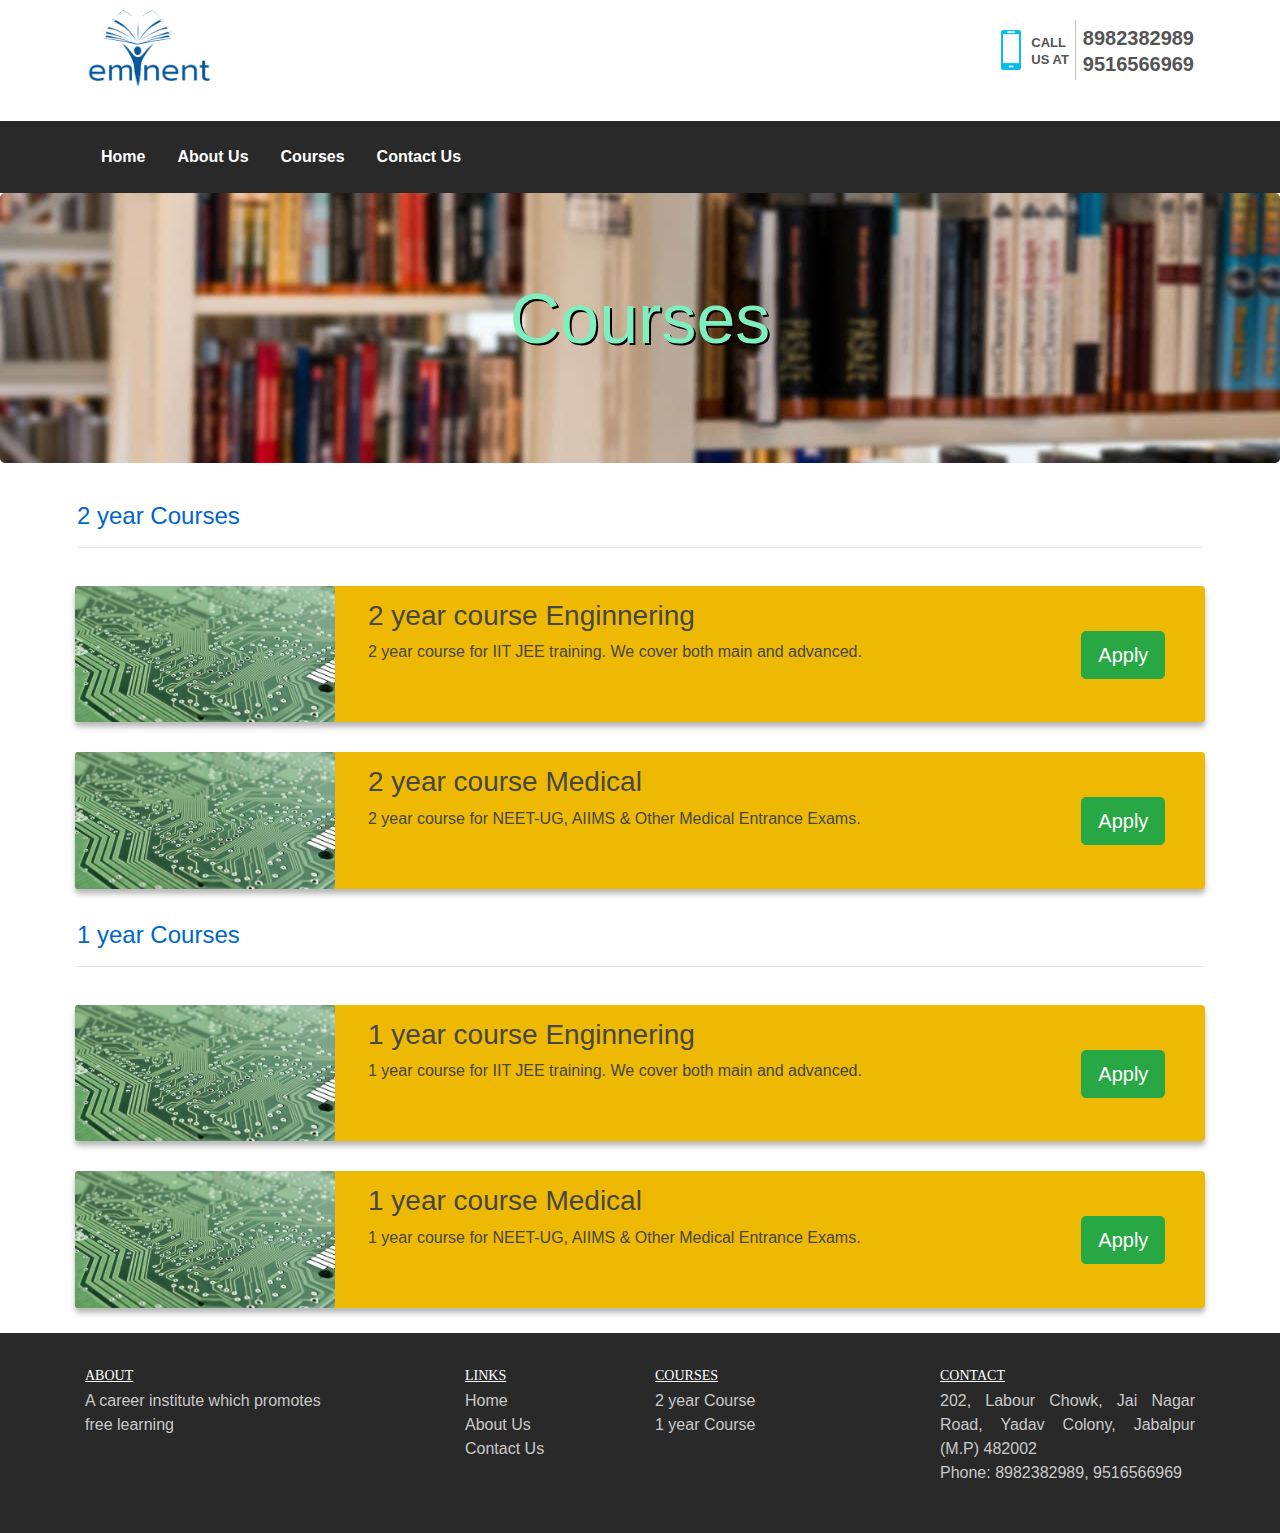
<file: courses.html>
<!DOCTYPE html>
<html lang="en">

<head>
    <meta charset="UTF-8">
    <meta name="viewport" content="width=device-width, initial-scale=1.0">
    <meta http-equiv="X-UA-Compatible" content="ie=edge">
    <link rel="stylesheet" href=".\src\css\bootstrap.min.css">
    <link rel="stylesheet" href=".\src\css\app.css">
    <link rel="stylesheet" href=".\src\css\courses.css">
    <title>Courses</title>
    <script type="text/javascript" src=".\src\scripts\jquery.min.js"></script>
    <script type="text/javascript" src=".\src\scripts\bootstrap.min.js"></script>
    <script type="text/javascript" src=".\src\scripts\bootstrap.bundle.min.js"></script>
    <script type="text/javascript" src=".\src\scripts\courses.js"></script>
</head>

<body>
    <!-- Navigation bar with logo -->
    <div class="top d-flex flex-column">
        <div class="container">
            <a href=".\index.html">
                <img src="src/images/logo.png" width="130px" height="80px" alt="eminent coaching class">
            </a>
            <div class="call-us">
                <ul>
                    <li>
                        <i class="ion-phone">
                            <img src="src/images/phone-icon.png" />
                        </i>
                        <div class="call-box">
                            <span class="span-block"> CALL
                            </span>
                            <span class="span-block">US AT</span>
                        </div>
                    </li>
                    <li>
                        <div class="vertical-line"></div>
                    </li>
                    <li>
                        <div class="call-number">
                            <a href="tel:8982382989" class="number-block">8982382989</a>
                            <a href="tel:9516566969" class="number-block">9516566969</a>
                        </div>
                    </li>
                </ul>
            </div>
        </div>
    </div>
    <nav class="navbar sticky-top navbar-expand-md navbar-custom navbar-dark bg-dark">
        <div class="collapse navbar-collapse" id="navbar">
            <div class="container">
                <ul id="navbar-items" class="navbar-nav">
                    <li class="nav-item p-2">
                        <a data-target="header" class="nav-link" href=".\index.html">Home
                            <span class="sr-only">(current)</span>
                        </a>
                    </li>
                    <li class="nav-item p-2">
                        <a data-target="WhyEminent" class="nav-link" href=".\About.html">About Us</a>
                    </li>
                    <li class="nav-item dropdown dropdown-nav-custom p-2">
                        <a class="nav-link dropdown-toggle dropdown-nav-custom" href="#" id="navbarDropdown" role="button" data-toggle="dropdown"
                            aria-haspopup="true" aria-expanded="false">
                            Courses
                        </a>
                        <div id="dropdown" class="dropdown-menu dropdown-nav-custom" aria-labelledby="navbarDropdown">
                            <a data-target="Courses" class="dropdown-item dropdown-nav-custom" href=".\Courses.html">IIT/JEE</a>
                            <a data-target="Courses" class="dropdown-item dropdown-nav-custom" href=".\Courses.html">NEET</a>
                    </li>
                    <li class="nav-item p-2">
                        <a data-target="Footer" class="nav-link" href=".\ContactUs.html">Contact Us</a>
                    </li>
                    <!-- <li class="nav-item ml-auto p-2">
                        <button class="btn btn-get-quote" type="button" data-toggle="modal" data-target="#exampleModalCenter">Get A Quote</button>
                    </li> -->
                </ul>
                </div>
            </div>
            <button class="navbar-toggler" data-toggle="collapse" data-target="#navbar">
                <span class="navbar-toggler-icon"></span>
            </button>
            <!-- </div> -->
    </nav>
    <!-- End of naviagtion bar -->

    <!--- Courses start -->
    <div id="courses">
    <div class="courses_showcase jumbotron">
        <div class="container">
            <h1>Courses</h1>
        </div>
    </div>

    <div class="seperator container">
        <h4>2 year Courses</h4>
        <hr>
    </div>

    <div class="container course_card">
        <div class="card">
            <div class="row">
                <div class="col-md-3">
                    <img class="card-img image-thumbnail" src="./src/images/Carousel/Offerings/1.jpg" alt="">
                </div>
                <div class="col-md-7">
                    <div class="course_content">
                        <h3>2 year course Enginnering</h3>
                        <P class="text-justify">2 year course for IIT JEE training. We cover both main and advanced.</P>
                    </div>
                </div>
                <div class="col-md-2 apply_button">
                    <button id="2I" type="button" class="aligh-middle btn btn-success btn-lg" data-id="2I" data-toggle="modal" data-target="#info_modal">Apply</button>
                </div>
            </div>
        </div>
    </div>

    <div class="container course_card">
        <div class="card">
            <div class="row">
                <div class="col-md-3">
                    <img class="card-img image-thumbnail" src="./src/images/Carousel/Offerings/1.jpg" alt="">
                </div>
                <div class="col-md-7">
                    <div class="course_content">
                        <h3>2 year course Medical</h3>
                        <P class="text-justify">2 year course for NEET-UG, AIIMS & Other Medical Entrance Exams.</P>
                    </div>
                </div>
                <div class="col-md-2 apply_button">
                    <button id="2N" type="button" class="aligh-middle btn btn-success btn-lg" data-id="2N" data-toggle="modal" data-target="#info_modal">Apply</button>
                </div>
            </div>
        </div>
    </div>

    <div class="seperator container">
        <h4>1 year Courses</h4>
        <hr>
    </div>

    <div class="container course_card">
        <div class="card">
            <div class="row">
                <div class="col-md-3">
                    <img class="card-img image-thumbnail" src="./src/images/Carousel/Offerings/1.jpg" alt="">
                </div>
                <div class="col-md-7">
                    <div class="course_content">
                        <h3>1 year course Enginnering</h3>
                        <P class="text-justify">1 year course for IIT JEE training. We cover both main and advanced.</P>
                    </div>
                </div>
                <div class="col-md-2 apply_button">
                    <button id="1I" type="button" class="aligh-middle btn btn-success btn-lg" data-id="1I" data-toggle="modal" data-target="#info_modal">Apply</button>
                </div>
            </div>
        </div>
    </div>

    <div class="container course_card">
        <div class="card">
            <div class="row">
                <div class="col-md-3">
                    <img class="card-img image-thumbnail" src="./src/images/Carousel/Offerings/1.jpg" alt="">
                </div>
                <div class="col-md-7">
                    <div class="course_content">
                        <h3>1 year course Medical</h3>
                        <P class="text-justify">1 year course for NEET-UG, AIIMS & Other Medical Entrance Exams.</P>
                    </div>
                </div>
                <div class="col-md-2 apply_button">
                    <button id="1N" type="button" class="aligh-middle btn btn-success btn-lg" data-id="1N" data-toggle="modal" data-target="#info_modal">Apply</button>
                </div>
            </div>
        </div>
    </div>

</div>






    <div class="modal fade" id="info_modal" tabindex="-1" role="dialog" aria-labelledby="info_modalLabel" aria-hidden="true" data-backdrop="static">
        <div class="modal-dialog" role="document">
            <div class="modal-content">
                <div class="modal-header">
                    <h5 class="modal-title" id="info_modalLabel">Applicant Details</h5>
                    <button type="button" class="close" data-dismiss="modal" aria-label="Close">
                        <span aria-hidden="true">&times;</span>
                    </button>
                </div>
                <div class="modal-body">
                    <div id="message" role="alert">                     
                      </div>
                    <p>Please Enter contact details</p>
                    <form name="applicantDetails" onsubmit="submitDetails()" method="POST">
                        <div class="form-group">
                            <input type="text" class="form-control" name="firstname" id="firstName" placeholder="First Name">
                        </div>
                        <div class="form-group">
                            <input type="text" class="form-control" name="lastname" id="lastName" placeholder="Last Name">
                        </div>
                        <div class="form-group">
                            <input type="text" class="form-control" name="contact" id="mobile" placeholder="Contact Number">
                        </div>
                        <div class="form-group">
                            <input type="email" class="form-control" name="emailaddress" id="emailId" placeholder="Email">
                        </div>
                        <div class="form-group">
                            <select class="form-control" id="course-options">
                                <option id="2N-dropdown" value="2YNEET">2 YEAR NEET</option>
                                <option id="2I-dropdown" value="2YIIT">2 YEAR IIT</option>
                                <option id="1N-dropdown" value="1YNEET">1 YEAR NEET</option>
                                <option id="1I-dropdown" value="1YIIT">1 YEAR IIT</option>
                              </select>
                        </div>
                        <div class="modal-footer">
                            <button type="button" class="btn btn-secondary" data-dismiss="modal">Close</button>
                            <button id="submit" type="submit" class="btn btn-primary" value="Submit">Submit</button>
                        </div>
                    </form>
                </div>
            </div>
        </div>
    </div>












    <!-- Courses End -->


    <footer class="mainFooter" id="Footer">
        <div class="container">
            <div class="row">
                <div class="col-md-3">
                    <h5 class="widget_title"> About </h5>
                    <p>A career institute which promotes free learning</p>
                </div>
                <div class="col-md-2 offset-sm-1">
                    <h5 class="widget_title">Links</h5>
                    <ul class="footer-ul">
                        <li>
                            <a href="./index.html">Home</a>
                        </li>
                        <li>
                            <a href="./About.html">About Us</a>
                        </li>
                        <li>
                            <a href="./ContactUs.html">Contact Us</a>
                        </li>
                    </ul>
                </div>
                <div class="col-md-3">
                    <h5 class="widget_title"> Courses </h5>
                    <ul class="footer-ul">
                        <li>
                            <a href="./Courses.html">2 year Course</a>
                        </li>
                        <li>
                            <a href="./Courses.html">1 year Course</a>
                        </li>
                    </ul>
                </div>
                <div class="col-md-3">
                    <h5 class="widget_title"> Contact </h5>
                    <p class="text-justify">
                        202, Labour Chowk, Jai Nagar Road, Yadav Colony, Jabalpur (M.P) 482002
                        <br> Phone: 8982382989, 9516566969 </p>
                </div>
            </div>
    </footer>

    <script type="text/javascript">
    $("form").submit(function (e)
    {
        e.preventDefault();
    });

    $('#info_modal').on('show.bs.modal', function(e){
    var id = $(e.relatedTarget).data('id');
    document.getElementById(id + "-dropdown").selected= true;
});

$('#info_modal').on('hidden.bs.modal', function () {
    var messageDiv = document.getElementById("message");
    messageDiv.innerHTML = "";
    messageDiv.className = "";

})
    </script>


</body>

</html>
</file>
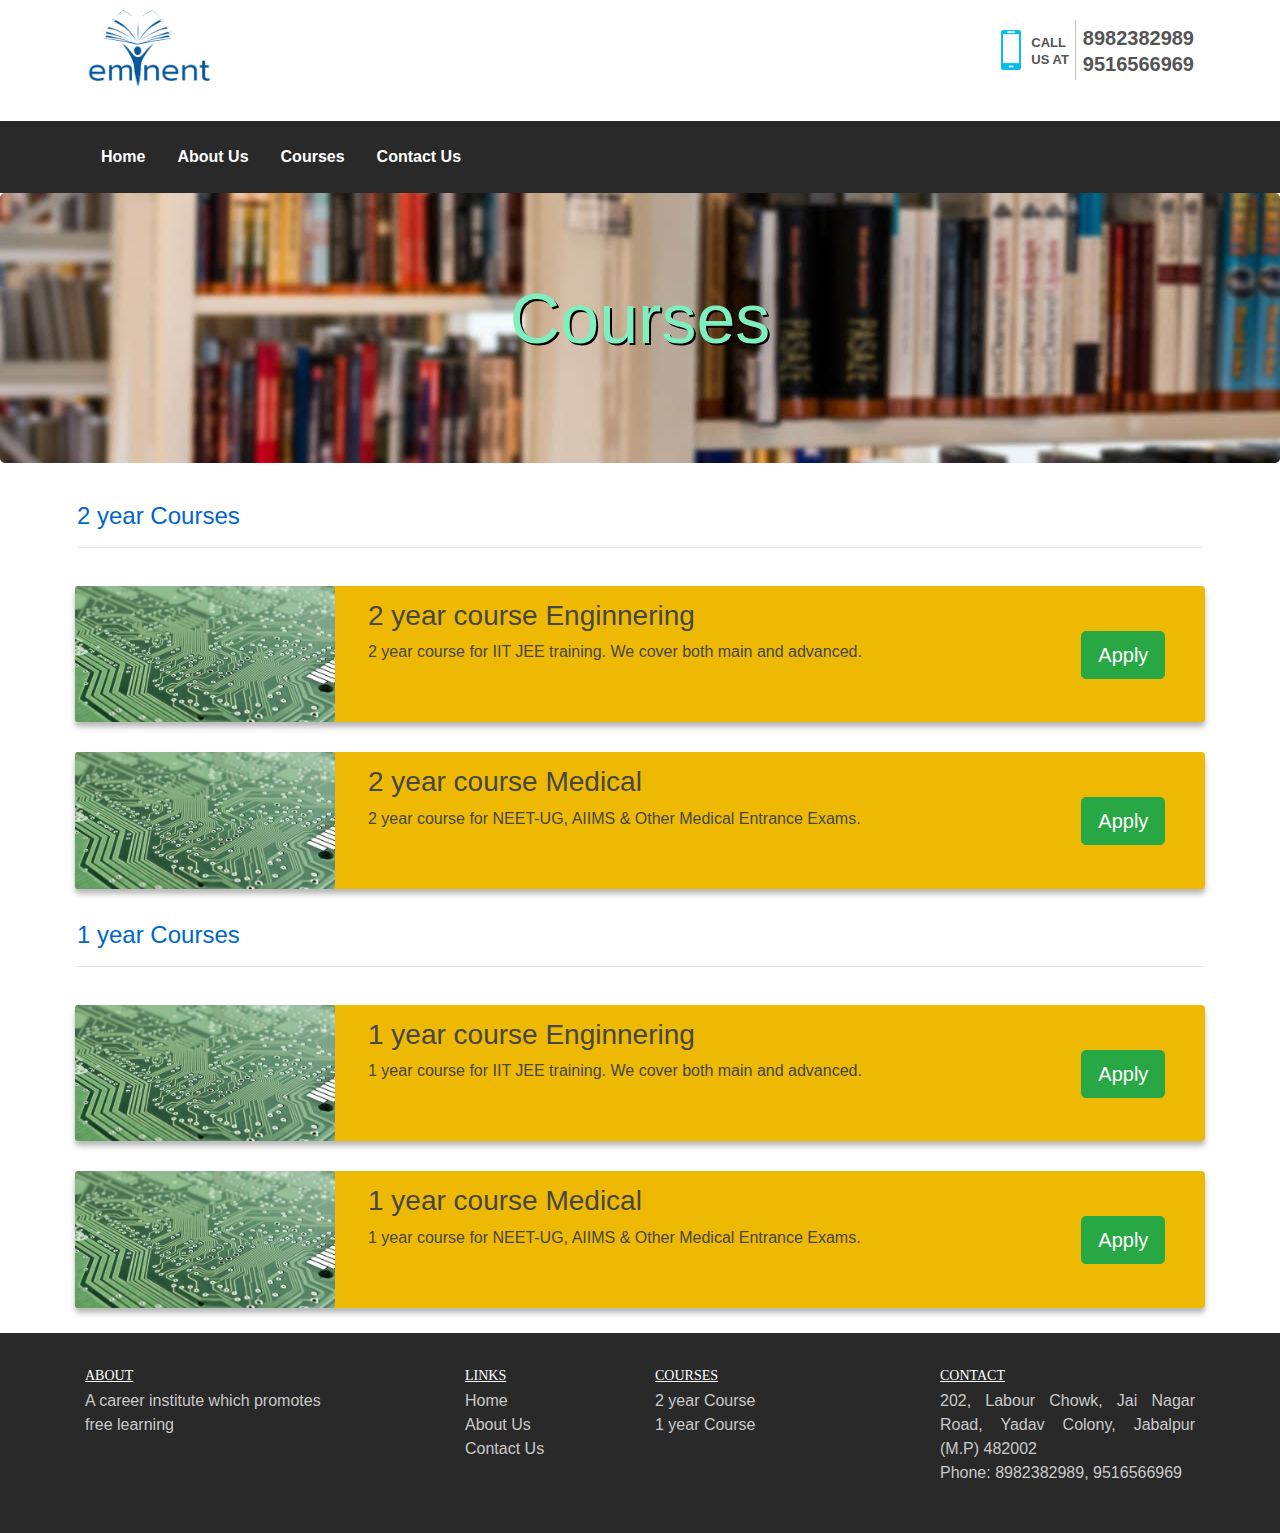
<file: Courses.html>
<!DOCTYPE html>
<html lang="en">

<head>
    <meta charset="UTF-8">
    <meta name="viewport" content="width=device-width, initial-scale=1.0">
    <meta http-equiv="X-UA-Compatible" content="ie=edge">
    <link rel="stylesheet" href=".\src\css\bootstrap.min.css">
    <link rel="stylesheet" href=".\src\css\app.css">
    <link rel="stylesheet" href=".\src\css\courses.css">
    <title>Courses</title>
    <script type="text/javascript" src=".\src\scripts\jquery.min.js"></script>
    <script type="text/javascript" src=".\src\scripts\bootstrap.min.js"></script>
    <script type="text/javascript" src=".\src\scripts\bootstrap.bundle.min.js"></script>
    <script type="text/javascript" src=".\src\scripts\courses.js"></script>
</head>

<body>
    <!-- Navigation bar with logo -->
    <div class="top d-flex flex-column">
        <div class="container">
            <a href=".\index.html">
                <img src="src/images/logo.png" width="130px" height="80px" alt="eminent coaching class">
            </a>
            <div class="call-us">
                <ul>
                    <li>
                        <i class="ion-phone">
                            <img src="src/images/phone-icon.png" />
                        </i>
                        <div class="call-box">
                            <span class="span-block"> CALL
                            </span>
                            <span class="span-block">US AT</span>
                        </div>
                    </li>
                    <li>
                        <div class="vertical-line"></div>
                    </li>
                    <li>
                        <div class="call-number">
                            <a href="tel:8982382989" class="number-block">8982382989</a>
                            <a href="tel:9516566969" class="number-block">9516566969</a>
                        </div>
                    </li>
                </ul>
            </div>
        </div>
    </div>
    <nav class="navbar sticky-top navbar-expand-md navbar-custom navbar-dark bg-dark">
        <div class="collapse navbar-collapse" id="navbar">
            <div class="container">
                <ul id="navbar-items" class="navbar-nav">
                    <li class="nav-item p-2">
                        <a data-target="header" class="nav-link" href=".\index.html">Home
                            <span class="sr-only">(current)</span>
                        </a>
                    </li>
                    <li class="nav-item p-2">
                        <a data-target="WhyEminent" class="nav-link" href=".\About.html">About Us</a>
                    </li>
                    <li class="nav-item dropdown dropdown-nav-custom p-2">
                        <a class="nav-link dropdown-toggle dropdown-nav-custom" href="#" id="navbarDropdown" role="button" data-toggle="dropdown"
                            aria-haspopup="true" aria-expanded="false">
                            Courses
                        </a>
                        <div id="dropdown" class="dropdown-menu dropdown-nav-custom" aria-labelledby="navbarDropdown">
                            <a data-target="Courses" class="dropdown-item dropdown-nav-custom" href=".\Courses.html">IIT/JEE</a>
                            <a data-target="Courses" class="dropdown-item dropdown-nav-custom" href=".\Courses.html">NEET</a>
                    </li>
                    <li class="nav-item p-2">
                        <a data-target="Footer" class="nav-link" href=".\ContactUs.html">Contact Us</a>
                    </li>
                    <!-- <li class="nav-item ml-auto p-2">
                        <button class="btn btn-get-quote" type="button" data-toggle="modal" data-target="#exampleModalCenter">Get A Quote</button>
                    </li> -->
                </ul>
                </div>
            </div>
            <button class="navbar-toggler" data-toggle="collapse" data-target="#navbar">
                <span class="navbar-toggler-icon"></span>
            </button>
            <!-- </div> -->
    </nav>
    <!-- End of naviagtion bar -->

    <!--- Courses start -->
    <div id="courses">
    <div class="courses_showcase jumbotron">
        <div class="container">
            <h1>Courses</h1>
        </div>
    </div>

    <div class="seperator container">
        <h4>2 year Courses</h4>
        <hr>
    </div>

    <div class="container course_card">
        <div class="card">
            <div class="row">
                <div class="col-md-3">
                    <img class="card-img image-thumbnail" src="./src/images/Carousel/Offerings/1.jpg" alt="">
                </div>
                <div class="col-md-7">
                    <div class="course_content">
                        <h3>2 year course Enginnering</h3>
                        <P class="text-justify">2 year course for IIT JEE training. We cover both main and advanced.</P>
                    </div>
                </div>
                <div class="col-md-2 apply_button">
                    <button id="2I" type="button" class="aligh-middle btn btn-success btn-lg" data-id="2I" data-toggle="modal" data-target="#info_modal">Apply</button>
                </div>
            </div>
        </div>
    </div>

    <div class="container course_card">
        <div class="card">
            <div class="row">
                <div class="col-md-3">
                    <img class="card-img image-thumbnail" src="./src/images/Carousel/Offerings/1.jpg" alt="">
                </div>
                <div class="col-md-7">
                    <div class="course_content">
                        <h3>2 year course Medical</h3>
                        <P class="text-justify">2 year course for NEET-UG, AIIMS & Other Medical Entrance Exams.</P>
                    </div>
                </div>
                <div class="col-md-2 apply_button">
                    <button id="2N" type="button" class="aligh-middle btn btn-success btn-lg" data-id="2N" data-toggle="modal" data-target="#info_modal">Apply</button>
                </div>
            </div>
        </div>
    </div>

    <div class="seperator container">
        <h4>1 year Courses</h4>
        <hr>
    </div>

    <div class="container course_card">
        <div class="card">
            <div class="row">
                <div class="col-md-3">
                    <img class="card-img image-thumbnail" src="./src/images/Carousel/Offerings/1.jpg" alt="">
                </div>
                <div class="col-md-7">
                    <div class="course_content">
                        <h3>1 year course Enginnering</h3>
                        <P class="text-justify">1 year course for IIT JEE training. We cover both main and advanced.</P>
                    </div>
                </div>
                <div class="col-md-2 apply_button">
                    <button id="1I" type="button" class="aligh-middle btn btn-success btn-lg" data-id="1I" data-toggle="modal" data-target="#info_modal">Apply</button>
                </div>
            </div>
        </div>
    </div>

    <div class="container course_card">
        <div class="card">
            <div class="row">
                <div class="col-md-3">
                    <img class="card-img image-thumbnail" src="./src/images/Carousel/Offerings/1.jpg" alt="">
                </div>
                <div class="col-md-7">
                    <div class="course_content">
                        <h3>1 year course Medical</h3>
                        <P class="text-justify">1 year course for NEET-UG, AIIMS & Other Medical Entrance Exams.</P>
                    </div>
                </div>
                <div class="col-md-2 apply_button">
                    <button id="1N" type="button" class="aligh-middle btn btn-success btn-lg" data-id="1N" data-toggle="modal" data-target="#info_modal">Apply</button>
                </div>
            </div>
        </div>
    </div>

</div>






    <div class="modal fade" id="info_modal" tabindex="-1" role="dialog" aria-labelledby="info_modalLabel" aria-hidden="true" data-backdrop="static">
        <div class="modal-dialog" role="document">
            <div class="modal-content">
                <div class="modal-header">
                    <h5 class="modal-title" id="info_modalLabel">Applicant Details</h5>
                    <button type="button" class="close" data-dismiss="modal" aria-label="Close">
                        <span aria-hidden="true">&times;</span>
                    </button>
                </div>
                <div class="modal-body">
                    <div id="message" role="alert">                     
                      </div>
                    <p>Please Enter contact details</p>
                    <form name="applicantDetails" onsubmit="submitDetails()" method="POST">
                        <div class="form-group">
                            <input type="text" class="form-control" name="firstname" id="firstName" placeholder="First Name">
                        </div>
                        <div class="form-group">
                            <input type="text" class="form-control" name="lastname" id="lastName" placeholder="Last Name">
                        </div>
                        <div class="form-group">
                            <input type="text" class="form-control" name="contact" id="mobile" placeholder="Contact Number">
                        </div>
                        <div class="form-group">
                            <input type="email" class="form-control" name="emailaddress" id="emailId" placeholder="Email">
                        </div>
                        <div class="form-group">
                            <select class="form-control" id="course-options">
                                <option id="2N-dropdown" value="2YNEET">2 YEAR NEET</option>
                                <option id="2I-dropdown" value="2YIIT">2 YEAR IIT</option>
                                <option id="1N-dropdown" value="1YNEET">1 YEAR NEET</option>
                                <option id="1I-dropdown" value="1YIIT">1 YEAR IIT</option>
                              </select>
                        </div>
                        <div class="modal-footer">
                            <button type="button" class="btn btn-secondary" data-dismiss="modal">Close</button>
                            <button id="submit" type="submit" class="btn btn-primary" value="Submit">Submit</button>
                        </div>
                    </form>
                </div>
            </div>
        </div>
    </div>












    <!-- Courses End -->


    <footer class="mainFooter" id="Footer">
        <div class="container">
            <div class="row">
                <div class="col-md-3">
                    <h5 class="widget_title"> About </h5>
                    <p>A career institute which promotes free learning</p>
                </div>
                <div class="col-md-2 offset-sm-1">
                    <h5 class="widget_title">Links</h5>
                    <ul class="footer-ul">
                        <li>
                            <a href="./index.html">Home</a>
                        </li>
                        <li>
                            <a href="./About.html">About Us</a>
                        </li>
                        <li>
                            <a href="./ContactUs.html">Contact Us</a>
                        </li>
                    </ul>
                </div>
                <div class="col-md-3">
                    <h5 class="widget_title"> Courses </h5>
                    <ul class="footer-ul">
                        <li>
                            <a href="./Courses.html">2 year Course</a>
                        </li>
                        <li>
                            <a href="./Courses.html">1 year Course</a>
                        </li>
                    </ul>
                </div>
                <div class="col-md-3">
                    <h5 class="widget_title"> Contact </h5>
                    <p class="text-justify">
                        202, Labour Chowk, Jai Nagar Road, Yadav Colony, Jabalpur (M.P) 482002
                        <br> Phone: 8982382989, 9516566969 </p>
                </div>
            </div>
    </footer>

    <script type="text/javascript">
    $("form").submit(function (e)
    {
        e.preventDefault();
    });

    $('#info_modal').on('show.bs.modal', function(e){
    var id = $(e.relatedTarget).data('id');
    document.getElementById(id + "-dropdown").selected= true;
});

$('#info_modal').on('hidden.bs.modal', function () {
    var messageDiv = document.getElementById("message");
    messageDiv.innerHTML = "";
    messageDiv.className = "";

})
    </script>


</body>

</html>
</file>
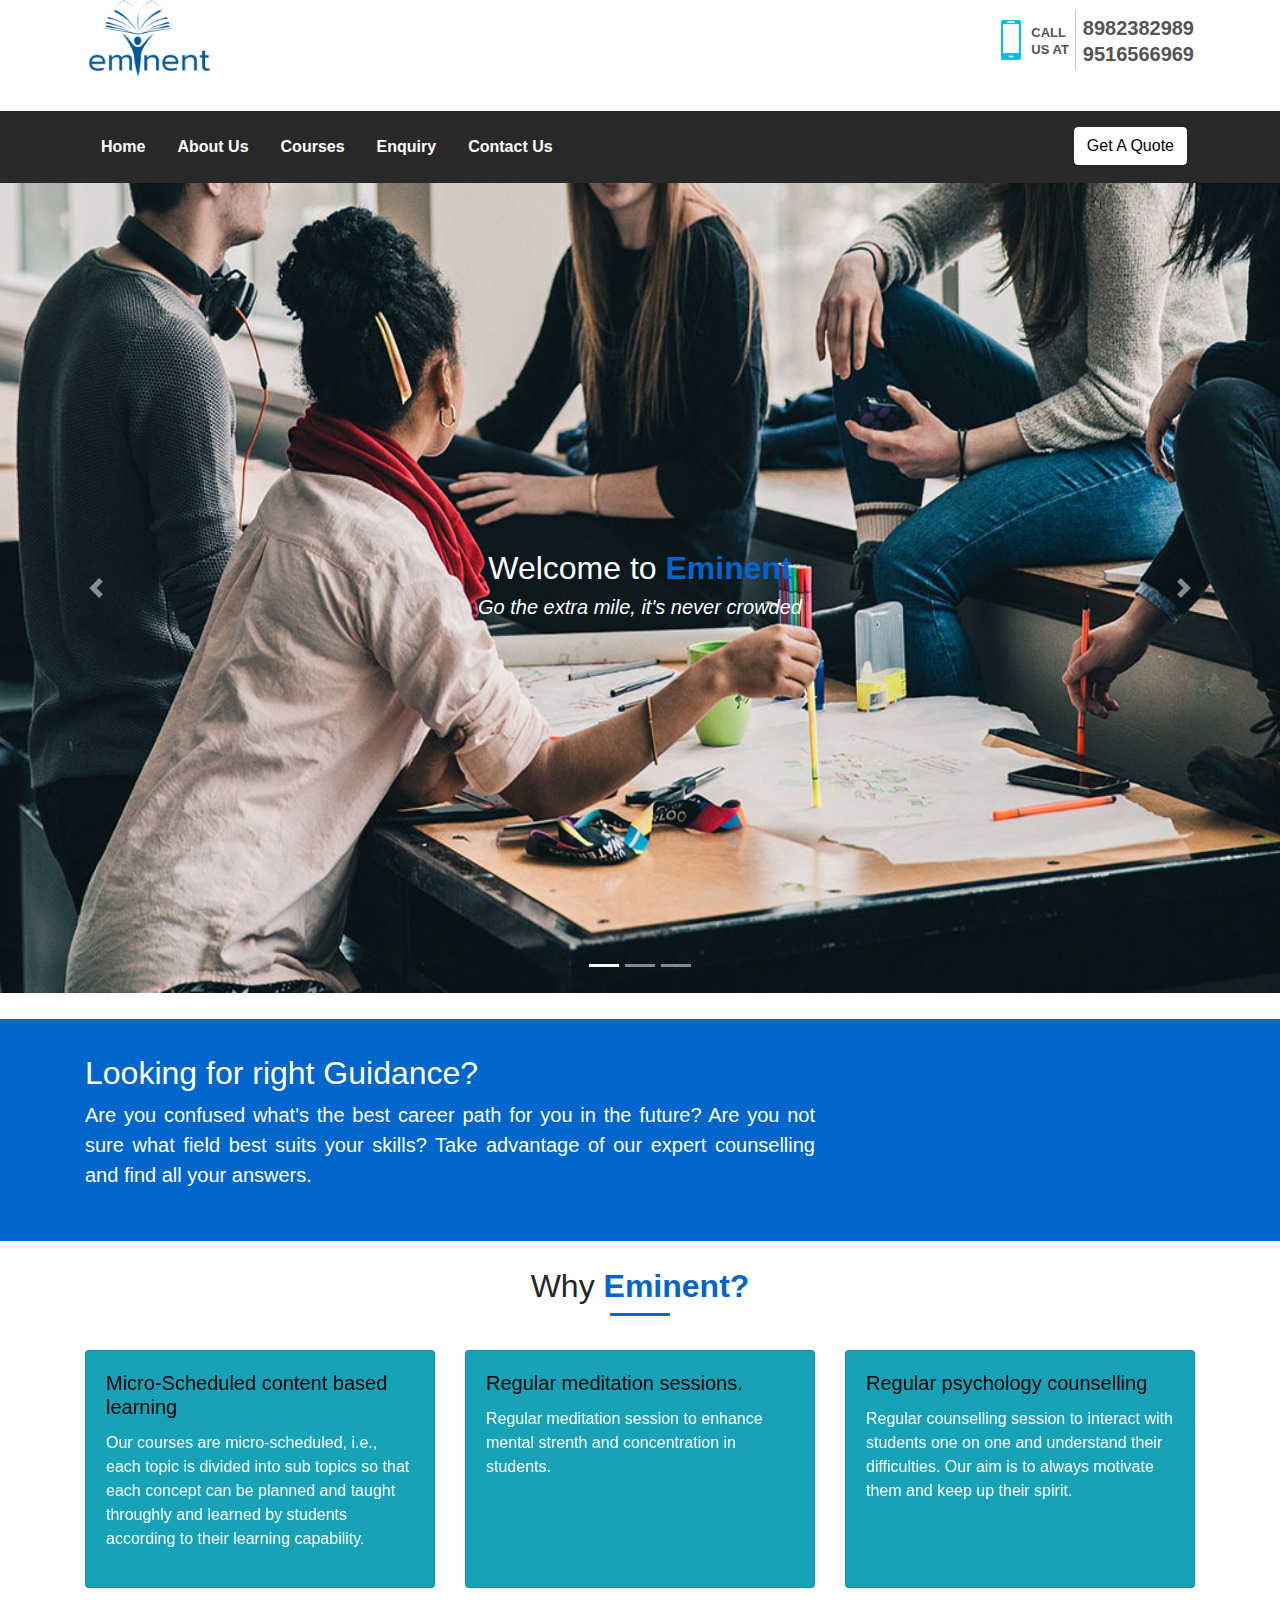
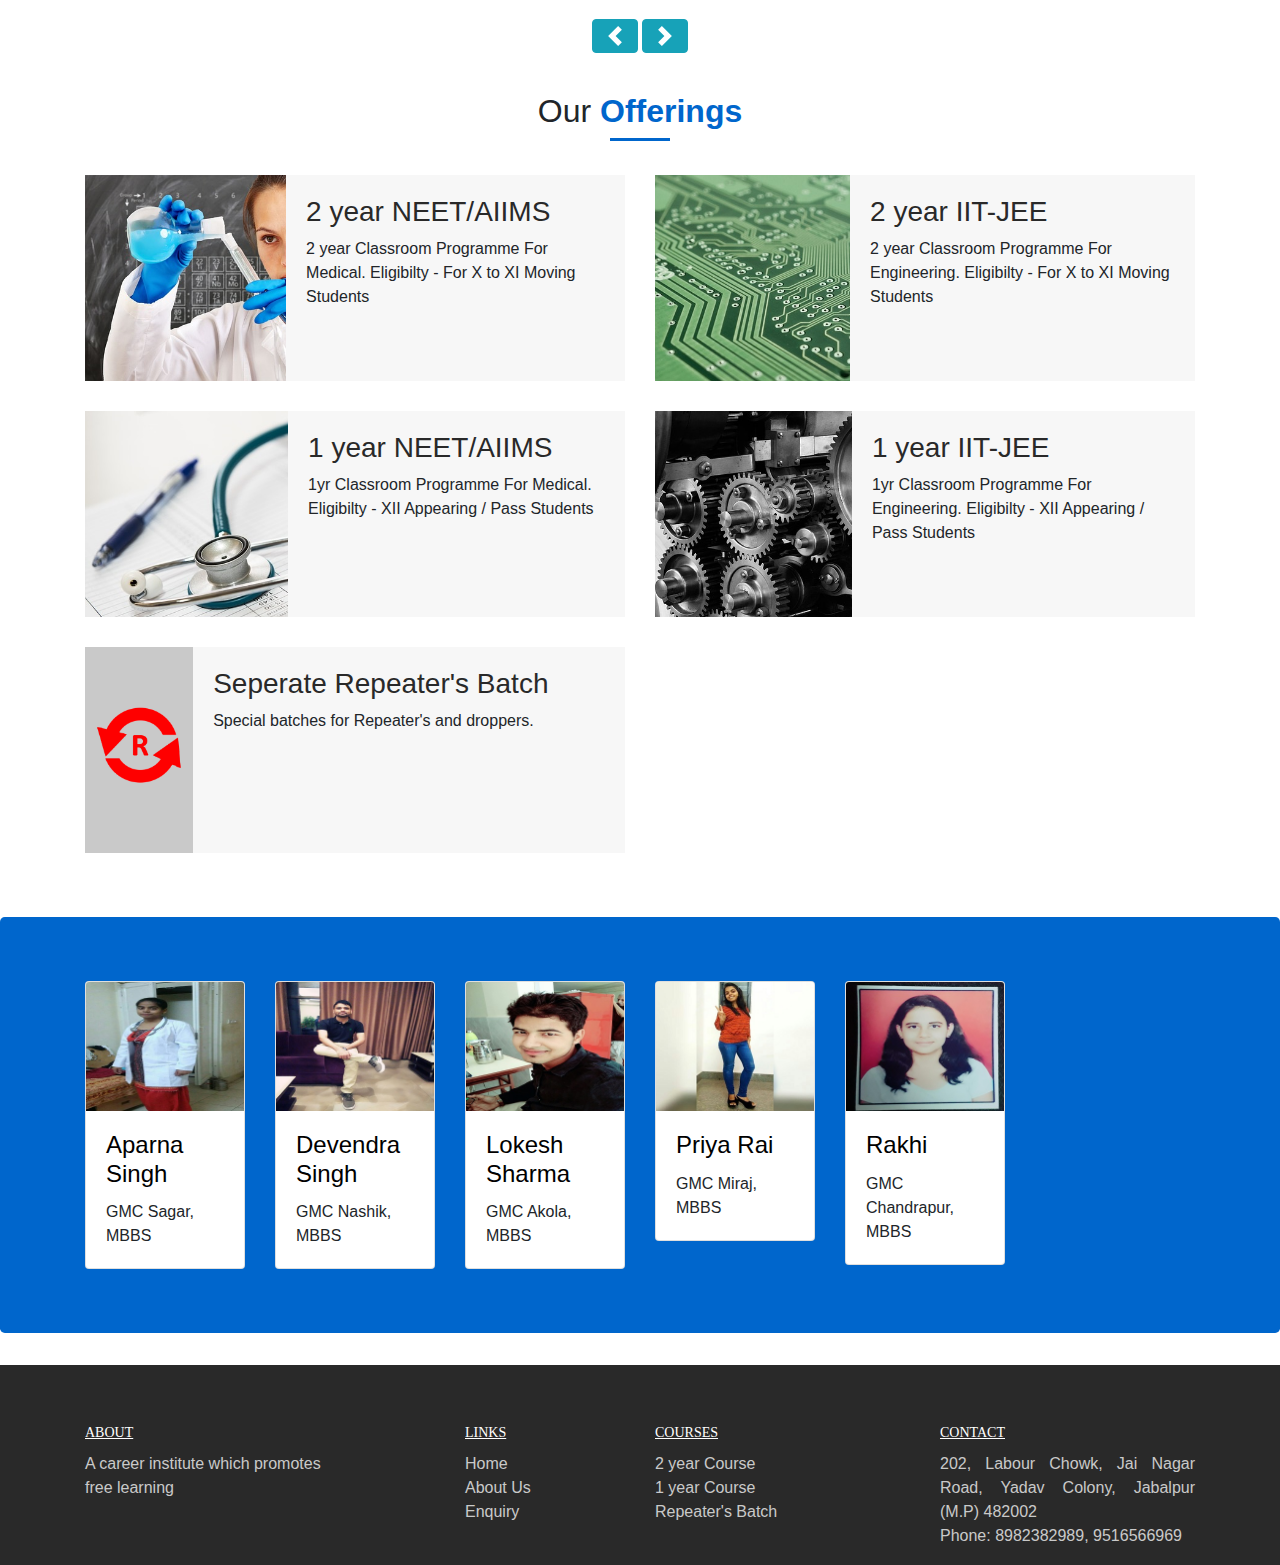
<file: index1.html>
<html lang="en">

<head>
    <meta charset="UTF-8">
    <meta name="viewport" content="width=device-width, initial-scale=1.0">
    <meta http-equiv="X-UA-Compatible" content="ie=edge">
    <title>Eminent</title>
    <link rel="stylesheet" href=".\src\css\bootstrap.min.css">
    <link rel="stylesheet" href=".\src\css\app.css">
</head>

<body>
    <!-- Navigation bar with logo -->
    <div class="d-flex flex-column">
        <div class="container">
            <a href="#">
                <img src="src/images/logo.png" width="130px" height="80px" alt="medical city">
            </a>
            <div class="call-us">
                <ul>
                    <li>
                        <i class="ion-phone">
                            <img src="src/images/phone-icon.png" />
                        </i>
                        <div class="call-box">
                            <span class="span-block"> CALL
                            </span>
                            <span class="span-block">US AT</span>
                        </div>
                    </li>
                    <li>
                        <div class="vertical-line"></div>
                    </li>
                    <li>
                        <div class="call-number">
                            <a href="tel:8982382989" class="number-block">8982382989</a>
                            <a href="tel:9516566969" class="number-block">9516566969</a>
                        </div>
                    </li>
                </ul>
            </div>
        </div>
        <nav class="navbar navbar-expand-md navbar-custom navbar-dark bg-dark">
            <!-- <div class="container"> -->
            <div class="collapse navbar-collapse" id="navbar">
                <div class="container">
                    <ul class="navbar-nav">
                        <li class="nav-item p-2">
                            <a data-target="header" class="nav-link" href="#">Home
                                <span class="sr-only">(current)</span>
                            </a>
                        </li>
                        <li class="nav-item p-2">
                            <a data-target="WhyEminent" class="nav-link" href="./About.html">About Us</a>
                        </li>
                        <li class="nav-item dropdown dropdown-nav-custom p-2">
                            <a class="nav-link dropdown-toggle dropdown-nav-custom" href="#" id="navbarDropdown" role="button" data-toggle="dropdown"
                                aria-haspopup="true" aria-expanded="false">
                                Courses
                            </a>
                            <div id="dropdown" class="dropdown-menu dropdown-nav-custom" aria-labelledby="navbarDropdown">
                                <a data-target="Courses" class="dropdown-item dropdown-nav-custom" href="#">IIT/JEE</a>
                                <a data-target="Courses" class="dropdown-item dropdown-nav-custom" href="#">NEET</a>
                        </li>
                        <li class="nav-item p-2">
                            <a data-target="Footer" class="nav-link" href="#">Enquiry</a>
                        </li>
                        <li class="nav-item p-2">
                            <a data-target="Footer" class="nav-link" href="#">Contact Us</a>
                        </li>
                        <li class="nav-item ml-auto p-2">
                            <button class="btn btn-get-quote" type="button" data-toggle="modal" data-target="#exampleModalCenter">Get A Quote</button>
                        </li>
                    </ul>
                    </div>
                </div>
                <button class="navbar-toggler" data-toggle="collapse" data-target="#navbar">
                    <span class="navbar-toggler-icon"></span>
                </button>
                <!-- </div> -->
        </nav>
        </div>
        <!-- End of naviagtion bar -->

        <!-- Main Banner -->
        <div id="carouselExampleIndicators" class="carousel slide carosel-padding" data-ride="carousel">
            <ol class="carousel-indicators">
                <li data-target="#carouselExampleIndicators" data-slide-to="0" class="active"></li>
                <li data-target="#carouselExampleIndicators" data-slide-to="1"></li>
                <li data-target="#carouselExampleIndicators" data-slide-to="2"></li>
            </ol>
            <div class="carousel-inner">
                <div class="carousel-item active">
                    <img class="d-block" src=".\src\images\Carousel\Main_Banner\c1.jpg" alt="First slide">
                    <div class="carousel-caption">
                        <h2>Welcome to
                            <span>Eminent</span>
                        </h2>
                        <h5 style="color: #ffffff; font-style:italic;">Go the extra mile, it's never crowded</h5>
                        <!-- <button type="button" class="btn btn-Apply-Now">Conatct Us Today</button> -->
                    </div>
                </div>
                <div class="carousel-item">
                    <img class="d-block" src=".\src\images\Carousel\Main_Banner\c2.jpg" alt="First slide">
                    <div class="carousel-caption">
                        <h2>Welcome to
                            <span>Eminent</span>
                        </h2>
                        <h5 style="color: #ffffff; font-style:italic;">Go the extra mile, it's never crowded</h5>
                        <!-- <button type="button" class="btn btn-Apply-Now">Conatct Us Today</button> -->
                    </div>
                </div>
                <div class="carousel-item">
                    <img class="d-block" src=".\src\images\Carousel\Main_Banner\c3.jpg" alt="First slide">
                    <div class="carousel-caption">
                        <h2>Welcome to
                            <span>Eminent</span>
                        </h2>
                        <h5 style="color:#ffffff; font-style:italic;">Go the extra mile, it's never crowded</h5>
                        <!-- <button type="button" class="btn btn-Apply-Now">Conatct Us Today</button> -->
                    </div>
                </div>
            </div>
            <a class="carousel-control-prev" href="#carouselExampleIndicators" role="button" data-slide="prev">
                <span class="carousel-control-prev-icon" aria-hidden="true"></span>
                <span class="sr-only">Previous</span>
            </a>
            <a class="carousel-control-next" href="#carouselExampleIndicators" role="button" data-slide="next">
                <span class="carousel-control-next-icon" aria-hidden="true"></span>
                <span class="sr-only">Next</span>
            </a>
        </div>
        <!-- End of Main Banner -->

        <!-- Small Banner Still Cofused -->
        <div class="div-small-banner">
            <section class="section-padding">
                <div class="container">
                    <div class="row">
                        <div class="col-12 col-sm-6 col-md-8 .ml-auto">
                            <div class="samll-banner-text">
                                <h2>Looking for right Guidance?</h2>
                                <p class="lead text-justify">Are you confused what's the best career path for you in the future? Are you not sure what
                                    field best suits your skills? Take advantage of our expert counselling and find all your
                                    answers.
                                </p>
                            </div>
                        </div>
                        <!-- <div class="col-sm-2 offset-md-2">
                        <div class="samll-banner-btn">
                            <button class="btn btn-get-quote my-2 my-sm-0" type="submit" style="width: 150px">Apply Now</button>
                        </div>
                    </div> -->
                    </div>
                </div>
            </section>
        </div>
        <!-- End of Small Banner Still Cofused -->

        <!-- Why Eminent -->
        <section id="WhyEminent">
            <div class="container">
                <div class="row text-center">
                    <div class="col-sm-12 mb-20 margin-gap">
                        <h2>Why
                            <span>Eminent?</span>
                        </h2>
                        <span class="b-line"></span>
                    </div>
                </div>
                <div class="row">
                    <div class="col-md-12">
                        <div id="carouselExampleSlidesOnly" class="carousel slide" data-ride="carousel">
                            <div class="carousel-inner">
                                <div class="carousel-item active">
                                    <div class="card-deck">
                                        <div class="card text-white bg-info mb-3">
                                            <div class="card-body">
                                                <h5 class="card-title">Micro-Scheduled content based learning</h5>
                                                <p class="card-text">Our courses are micro-scheduled, i.e., each topic is divided into sub topics
                                                    so that each concept can be planned and taught throughly and learned
                                                    by students according to their learning capability.</p>
                                                <p class="card-text">

                                                </p>
                                            </div>
                                        </div>
                                        <div class="card text-white bg-info mb-3">
                                            <div class="card-body">
                                                <h5 class="card-title">Regular meditation sessions.</h5>
                                                <p class="card-text">Regular meditation session to enhance mental strenth and concentration in
                                                    students.
                                                </p>
                                                <p class="card-text">

                                                </p>
                                            </div>
                                        </div>
                                        <div class="card text-white bg-info mb-3">
                                            <div class="card-body">
                                                <h5 class="card-title">Regular psychology counselling</h5>
                                                <p class="card-text">Regular counselling session to interact with students one on one and understand
                                                    their difficulties. Our aim is to always motivate them and keep up their
                                                    spirit.
                                                </p>
                                                <p class="card-text">

                                                </p>
                                            </div>
                                        </div>
                                    </div>
                                </div>
                                <div class="carousel-item">
                                    <div class="card-deck">
                                        <div class="card text-white bg-info mb-3">
                                            <div class="card-body">
                                                <h5 class="card-title">Articial intelligence based comprehensive & continuous self evaluation techniques</h5>
                                                <p class="card-text">AI helps us to understand and improvise the learning pattern of each individual
                                                    student which can lead to enhanced performance.
                                                    <p class="card-text">

                                                    </p>
                                            </div>
                                        </div>
                                        <div class="card text-white bg-info mb-3">
                                            <div class="card-body">
                                                <h5 class="card-title">Regular parents-teachers interactions.</h5>
                                                <p class="card-text">Regular parents teacher meeting session so parents are completely in sync
                                                    with the performance, difficulties and improvements in their children.
                                                </p>
                                                <p class="card-text">

                                                </p>
                                            </div>
                                        </div>
                                        <div class="card text-white bg-info mb-3">
                                            <div class="card-body">
                                                <h5 class="card-title">Residential program & transportation</h5>
                                                <p class="card-text">Availibility of transportation facilities for students and also Residential
                                                    program for those staying away from home. </p>
                                                <p class="card-text">

                                                </p>
                                            </div>
                                        </div>
                                    </div>
                                </div>

                                <!--  <div class="carousel-item">
                                <div class="card-deck">
                                    <div class="card text-white bg-info mb-3">
                                        <div class="card-body">
                                            <h5 class="card-title">Card title</h5>
                                            <p class="card-text">This is a wider card with supporting text below as a natural lead-in to additional
                                                content. This content is a little bit longer.</p>
                                            <p class="card-text">
                                                <small class="text-muted">Last updated 3 mins ago</small>
                                            </p>
                                        </div>
                                    </div>
                                    <div class="card text-white bg-info mb-3">
                                        <div class="card-body">
                                            <h5 class="card-title">Card title</h5>
                                            <p class="card-text">This card has supporting text below as a natural lead-in to additional content.</p>
                                            <p class="card-text">
                                                <small class="text-muted">Last updated 3 mins ago</small>
                                            </p>
                                        </div>
                                    </div>
                                    <div class="card text-white bg-info mb-3">
                                        <div class="card-body">
                                            <h5 class="card-title">Card title</h5>
                                            <p class="card-text">This is a wider card with supporting text below as a natural lead-in to additional
                                                content. This card has even longer content than the first to show that equal
                                                height action.</p>
                                            <p class="card-text">
                                                <small class="text-muted">Last updated 3 mins ago</small>
                                            </p>
                                        </div>
                                    </div>
                                </div>
                            </div> -->
                            </div>
                        </div>
                    </div>
                </div>
                <div class="container">
                    <div class="nav-button">
                        <a type="button" class="btn btn-info" href="#carouselExampleSlidesOnly" aria-label="Left Align" role="button" data-slide="prev">
                            <span class="carousel-control-prev-icon" aria-hidden="true"></span>
                            <span class="sr-only">Previous</span>
                        </a>
                        <a type="button" class="btn btn-info" href="#carouselExampleSlidesOnly" aria-label="Left Align" role="button" data-slide="next">
                            <span class="carousel-control-next-icon" aria-hidden="true"></span>
                            <span class="sr-only">Next</span>
                        </a>
                    </div>
                </div>
            </div>
            <div class="margin-gap"></div>
    </div>
    </section>
    <!-- End of Why Eminent -->
    <!-- Our Courses -->
    <div id="Courses">
        <div class="container">
            <div class="row text-center">
                <div class="col-sm-12 mb-20 margin-gap">
                    <h2>Our
                        <span>Offerings</span>
                    </h2>
                    <span class="b-line"></span>
                </div>
            </div>
            <div class="row">
                <div class="col-md-6 col-lg-6 mb-30">
                    <div class="img-scale about-block gray-bg d-flex">
                        <div class="fl half-width">
                            <img class="img-responsive" src="src/images/Carousel/Offerings/2.jpg" alt="Photo">
                        </div>
                        <div class="padding-20 d-flex flex-column half-width">
                            <div class="box-title">
                                <h3>
                                    <a href="#">2 year NEET/AIIMS</a>
                                </h3>
                            </div>
                            <div>
                                <p>
                                    2 year Classroom Programme For Medical. Eligibilty - For X to XI Moving Students
                                </p>
                                <!-- <button type="button" class="btn btn-Apply-Now">Conatct Us Today</button> -->
                            </div>
                        </div>
                    </div>
                </div>
                <div class="col-md-6 col-lg-6 mb-30">
                    <div class="img-scale about-block gray-bg d-flex">
                        <div class="fl half-width">
                            <img class="img-responsive" src="src/images/Carousel/Offerings/1.jpg" alt="Photo">
                        </div>
                        <div class="padding-20 d-flex flex-column half-width">
                            <div class="box-title">
                                <h3>
                                    <a href="#">2 year IIT-JEE</a>
                                </h3>
                            </div>
                            <div>
                                <p>
                                    2 year Classroom Programme For Engineering. Eligibilty - For X to XI Moving Students
                                </p>
                                <!-- <button type="button" class="btn btn-Apply-Now">Conatct Us Today</button> -->
                            </div>
                        </div>
                    </div>
                </div>
            </div>
            <div class="row">
                <div class="col-md-6 col-lg-6 mb-30">
                    <div class="img-scale about-block gray-bg d-flex">
                        <div class="fl half-width">
                            <img class="img-responsive" src="src/images/Carousel/Offerings/3.jpg" alt="Photo">
                        </div>
                        <div class="padding-20 d-flex flex-column half-width">
                            <div class="box-title">
                                <h3>
                                    <a href="#">1 year NEET/AIIMS</a>
                                </h3>
                            </div>
                            <div>
                                <p>
                                    1yr Classroom Programme For Medical. Eligibilty - XII Appearing / Pass Students
                                </p>
                                <!-- <button type="button" class="btn btn-Apply-Now">Conatct Us Today</button> -->
                            </div>
                        </div>
                    </div>
                </div>
                <div class="col-md-6 col-lg-6 mb-30">
                    <div class="img-scale about-block gray-bg d-flex">
                        <div class="fl half-width">
                            <img class="img-responsive" src="src/images/Carousel/Offerings/4.jpg" alt="Photo">
                        </div>
                        <div class="padding-20 d-flex flex-column half-width">
                            <div class="box-title">
                                <h3>
                                    <a href="#">1 year IIT-JEE</a>
                                </h3>
                            </div>
                            <div>
                                <p>
                                    1yr Classroom Programme For Engineering. Eligibilty - XII Appearing / Pass Students
                                </p>
                                <!-- <button type="button" class="btn btn-Apply-Now">Conatct Us Today</button> -->
                            </div>
                        </div>
                    </div>
                </div>
            </div>
            <div class="row">
                <div class="col-md-6 col-lg-6 mb-30">
                    <div class="img-scale about-block gray-bg d-flex">
                        <div class="fl half-width">
                            <img class="img-responsive" src="src/images/Carousel/Offerings/5.jpg" alt="Photo">
                        </div>
                        <div class="padding-20 d-flex flex-column half-width">
                            <div class="box-title">
                                <h3>
                                    <a href="#">Seperate Repeater's Batch</a>
                                </h3>
                            </div>
                            <div>
                                <p>
                                    Special batches for Repeater's and droppers. 
                                </p>
                                <!-- <button type="button" class="btn btn-Apply-Now">Conatct Us Today</button> -->
                            </div>
                        </div>
                    </div>
                </div>
            <!--    <div class="col-md-6 col-lg-6 mb-30">
                    <div class="img-scale about-block gray-bg d-flex justify-content-between">
                        <div class="fl half-width">
                            <img class="img-responsive" src="src/images/Carousel/Offerings/4.jpg" alt="Photo">
                        </div>
                        <div class="padding-20 d-flex flex-column half-width">
                            <div class="box-title">
                                <h3>
                                    <a href="#">Repeat IIT-JEE</a>
                                </h3>
                            </div>
                            <div>
                                <p>
                                    1yr Classroom Programme For Engineering. Eligibilty - XII Appearing / Pass Students
                                </p>
                                 <button type="button" class="btn btn-Apply-Now">Conatct Us Today</button>
                            </div>
                        </div>
                    </div>
                </div>
            </div> -->

        </div>
        <div class="margin-gap"></div>
    </div>
    <!-- End of Our Courses -->

    <!-- Modal -->
    <div class="modal fade" id="exampleModalCenter" tabindex="-1" role="dialog" aria-labelledby="exampleModalCenterTitle" aria-hidden="true">
        <div class="modal-dialog modal-dialog-centered" role="document">
            <div class="modal-content">
                <div class="modal-header">
                    <h5 class="modal-title" id="exampleModalLongTitle">Contact Us</h5>
                    <button type="button" class="close" data-dismiss="modal" aria-label="Close">
                        <span aria-hidden="true">&times;</span>
                    </button>
                </div>
                <div class="modal-body text-justify">
                    Please call us at below numbers to get a quote:
                    <br/> 8982382989, 9516566969
                </div>
            </div>
        </div>
    </div>
    <!-- End of Modal Dialog-->
    <div class="conatiner">
        <div class="row">
            <div class="col-md-6">

            </div>
            <div class="col-md-6">
                
                </div>
        </div>
    </div>

    <div class="jumbotron" style="background-color: #0066cc;">
       <div class="container">
         <div class="row">
            <div class="col-md-2">
                <div class="card">
                    <img class="card-img-top img-fluid" src="./src/images/Testimonial/Aparna Singh.jpeg" alt="Aparna">
                    <div class="card-body">
                      <h4 class="card-title">Aparna Singh</h4>
                      <p class="card-text">GMC Sagar, MBBS</p>
                    </div>
                </div>
            </div>
            <div class="col-md-2">
                <div class="card">
                    <img class="card-img-top img-fluid" src="./src/images/Testimonial/Devendra Singh.jpeg" alt="Devendra">
                    <div class="card-body">
                       <h4 class="card-title">Devendra Singh</h4>
                       <p class="card-text">GMC Nashik, MBBS</p>
                    </div>
                </div>
            </div>
            <div class="col-md-2">
                <div class="card">
                   <img class="card-img-top img-fluid" src="./src/images/Testimonial/Lokesh Sharma.jpeg" alt="Aparna">
                   <div class="card-body">
                     <h4 class="card-title">Lokesh Sharma</h4>
                      <p class="card-text">GMC Akola, MBBS</p>
                   </div>
                </div>
            </div>
            <div class="col-md-2">
                    <div class="card">
                        <img class="card-img-top img-fluid" src="./src/images/Testimonial/Rai Priya.jpeg" alt="Aparna">
                        <div class="card-body">
                          <h4 class="card-title">Priya Rai</h4>
                          <p class="card-text">GMC Miraj, MBBS</p>
                        </div>
                    </div>
            </div>
            <div class="col-md-2">
                    <div class="card">
                        <img class="card-img-top img-fluid" src="./src/images/Testimonial/Rakhi.jpeg" alt="Aparna">
                        <div class="card-body">
                          <h4 class="card-title">Rakhi</h4>
                          <p class="card-text">GMC Chandrapur, MBBS</p>
                        </div>
                    </div>
            </div>


        </div>
       </div>
    </div>



    <!-- Footer -->
    <footer class="mainFooter" id="Footer">
        <div class="container">
            <div class="row">
                <div class="col-md-3">
                    <h5 class="widget_title"> About </h5>
                    <p>A career institute which promotes free learning</p>
                </div>
                <div class="col-md-2 offset-sm-1">
                    <h5 class="widget_title">Links</h5>
                    <ul class="footer-ul">
                        <li>
                            <a href="#">Home</a>
                        </li>
                        <li>
                            <a href="#">About Us</a>
                        </li>
                        <li>
                            <a href="#">Enquiry</a>
                        </li>
                    </ul>
                </div>
                <div class="col-md-3">
                    <h5 class="widget_title"> Courses </h5>
                    <ul class="footer-ul">
                        <li>
                            <a href="#">2 year Course</a>
                        </li>
                        <li>
                            <a href="#">1 year Course</a>
                        </li>
                        <li>
                            <a href="#">Repeater's Batch</a>
                        </li>
                    </ul>
                </div>
                <div class="col-md-3">
                    <h5 class="widget_title"> Contact </h5>
                    <p class="text-justify">
                        202, Labour Chowk, Jai Nagar Road, Yadav Colony, Jabalpur (M.P) 482002
                        <br> Phone: 8982382989, 9516566969 </p>
                </div>
        </div>
    </footer>
    <!-- End  Footer -->

    <script type="text/javascript" src=".\src\scripts\jquery.min.js"></script>
    <script type="text/javascript" src=".\src\scripts\bootstrap.min.js"></script>
    <script type="text/javascript" src=".\src\scripts\bootstrap.bundle.min.js"></script>
    <script type="text/javascript">
        function goToByScroll(id) {
            if (id != "#") {
                var nav = $("#" + id);
                if (nav.length) {
                    $('html,body').animate({
                            scrollTop: $("#" + id).offset().top
                        },
                        'slow');
                }
            }
        }

        $("#navbar > ul > li > a").click(function (e) {
            e.preventDefault();
            goToByScroll($(this).attr("data-target"));
        });
        $("#dropdown > a").click(function (e) {
            e.preventDefault();
            goToByScroll($(this).attr("data-target"));
        });
    </script>

</body>

</html>
</file>
